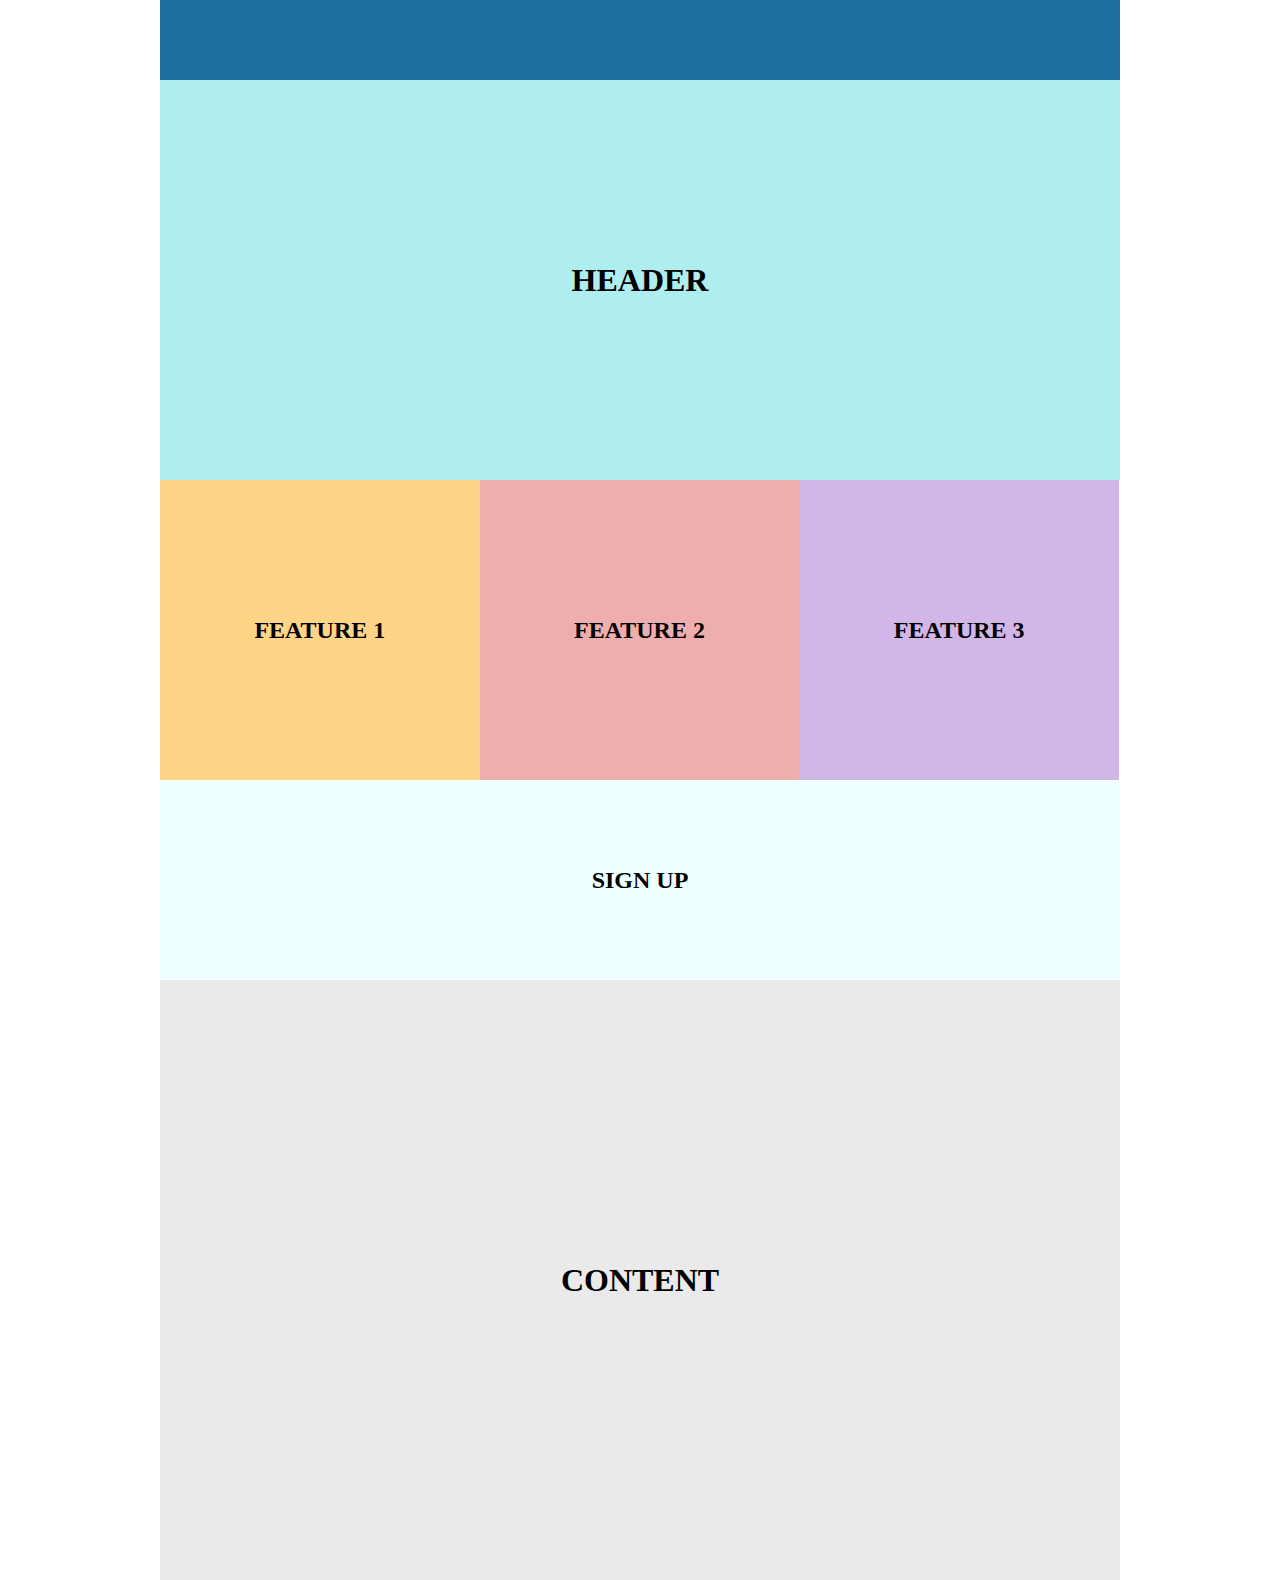
<file: index.html>
<!doctype html>
<html>
    <head>
        <meta charset='utf-8'/>
        <title>Yhteinen harjoitustyo</title>
        <link rel="stylesheet" href="style/main.css">
        <!--<script src="x.js"></script>-->
        <meta name="viewport" content="width=device-width,initial-scale=1, maximum-scale=1.0">
    </head>

    <body>
        <nav></nav>
        <header>
            <h1>HEADER</h1>
        </header>
        <main>
            <h1>CONTENT</h1>
        </main>
        <section>
            <h2>SIGN UP</h2>
        </section>
        <article class="bg-yellow">
            <h2>FEATURE 1</h2>
        </article>
        <article class="bg-red">
            <h2>FEATURE 2</h2>
        </article>
        <article class="bg-purple">
            <h2>FEATURE 3</h2>
        </article>
    </body>
</html>
</file>
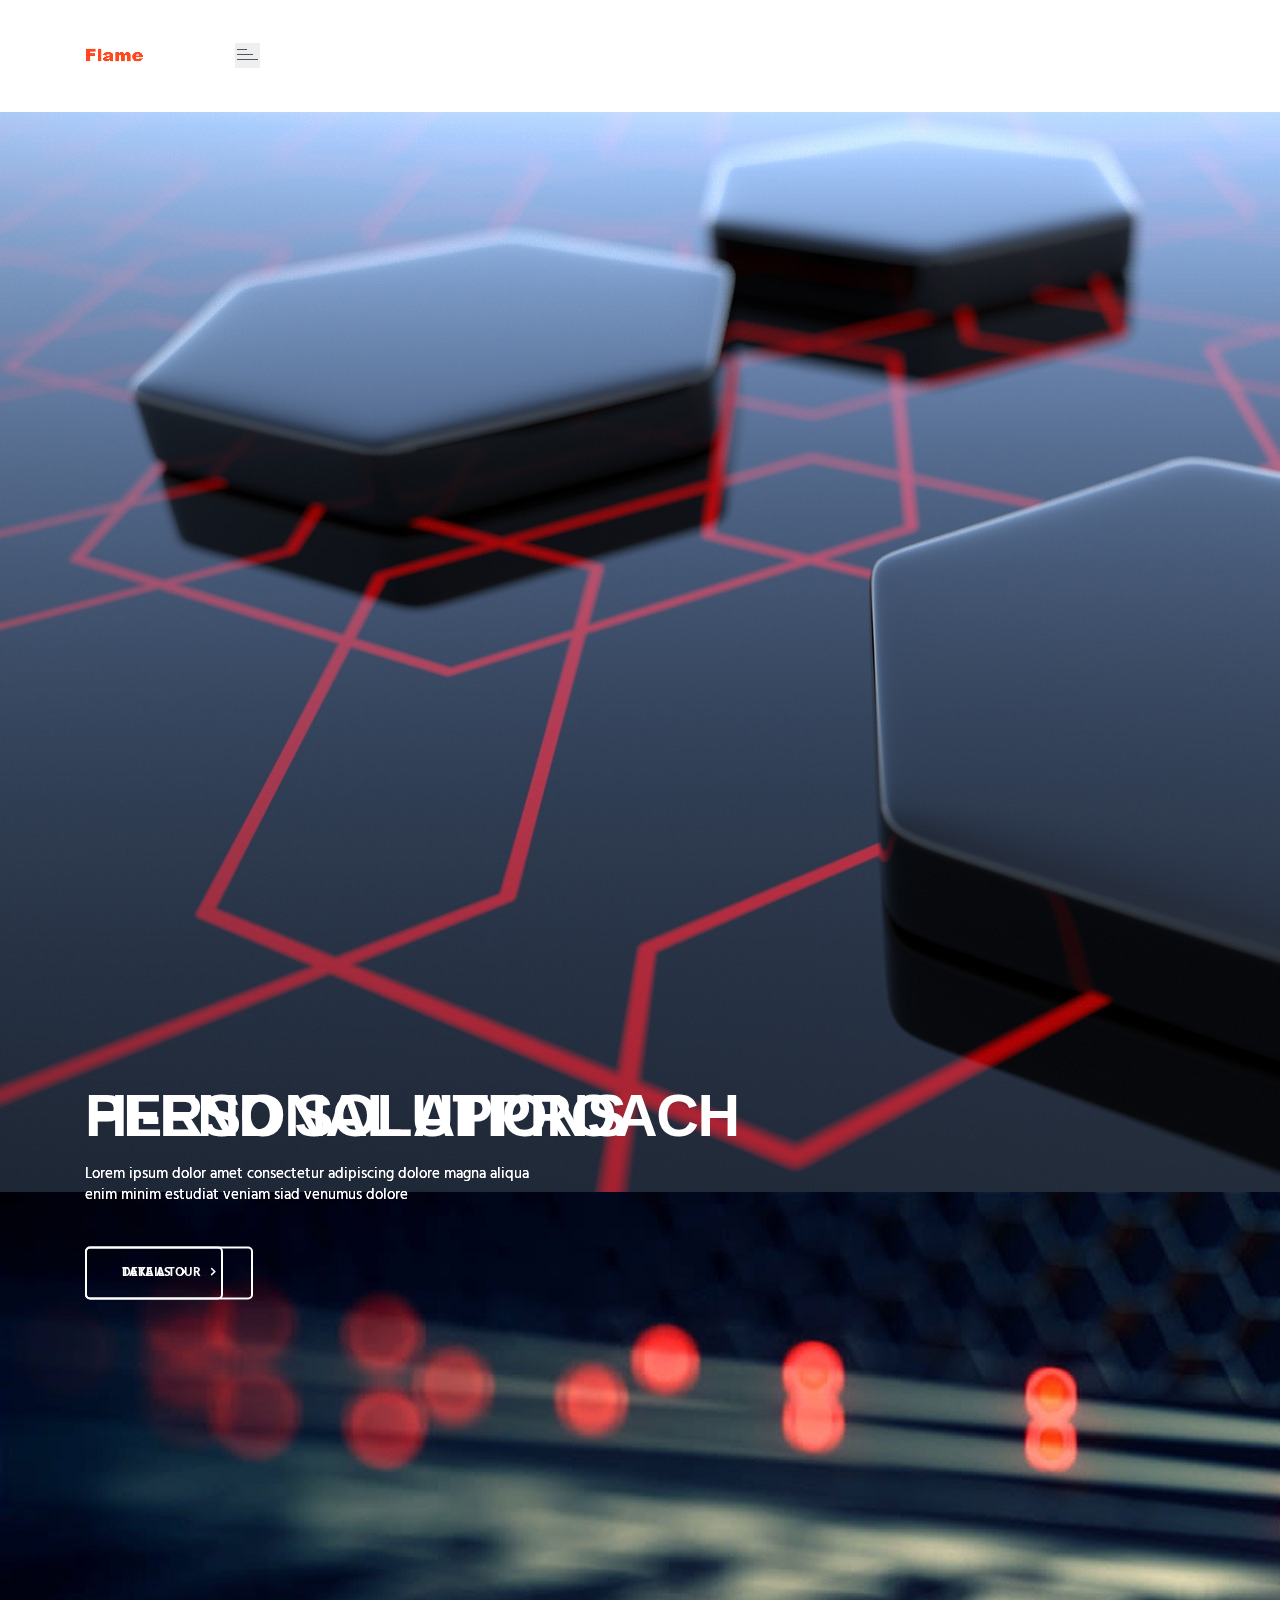
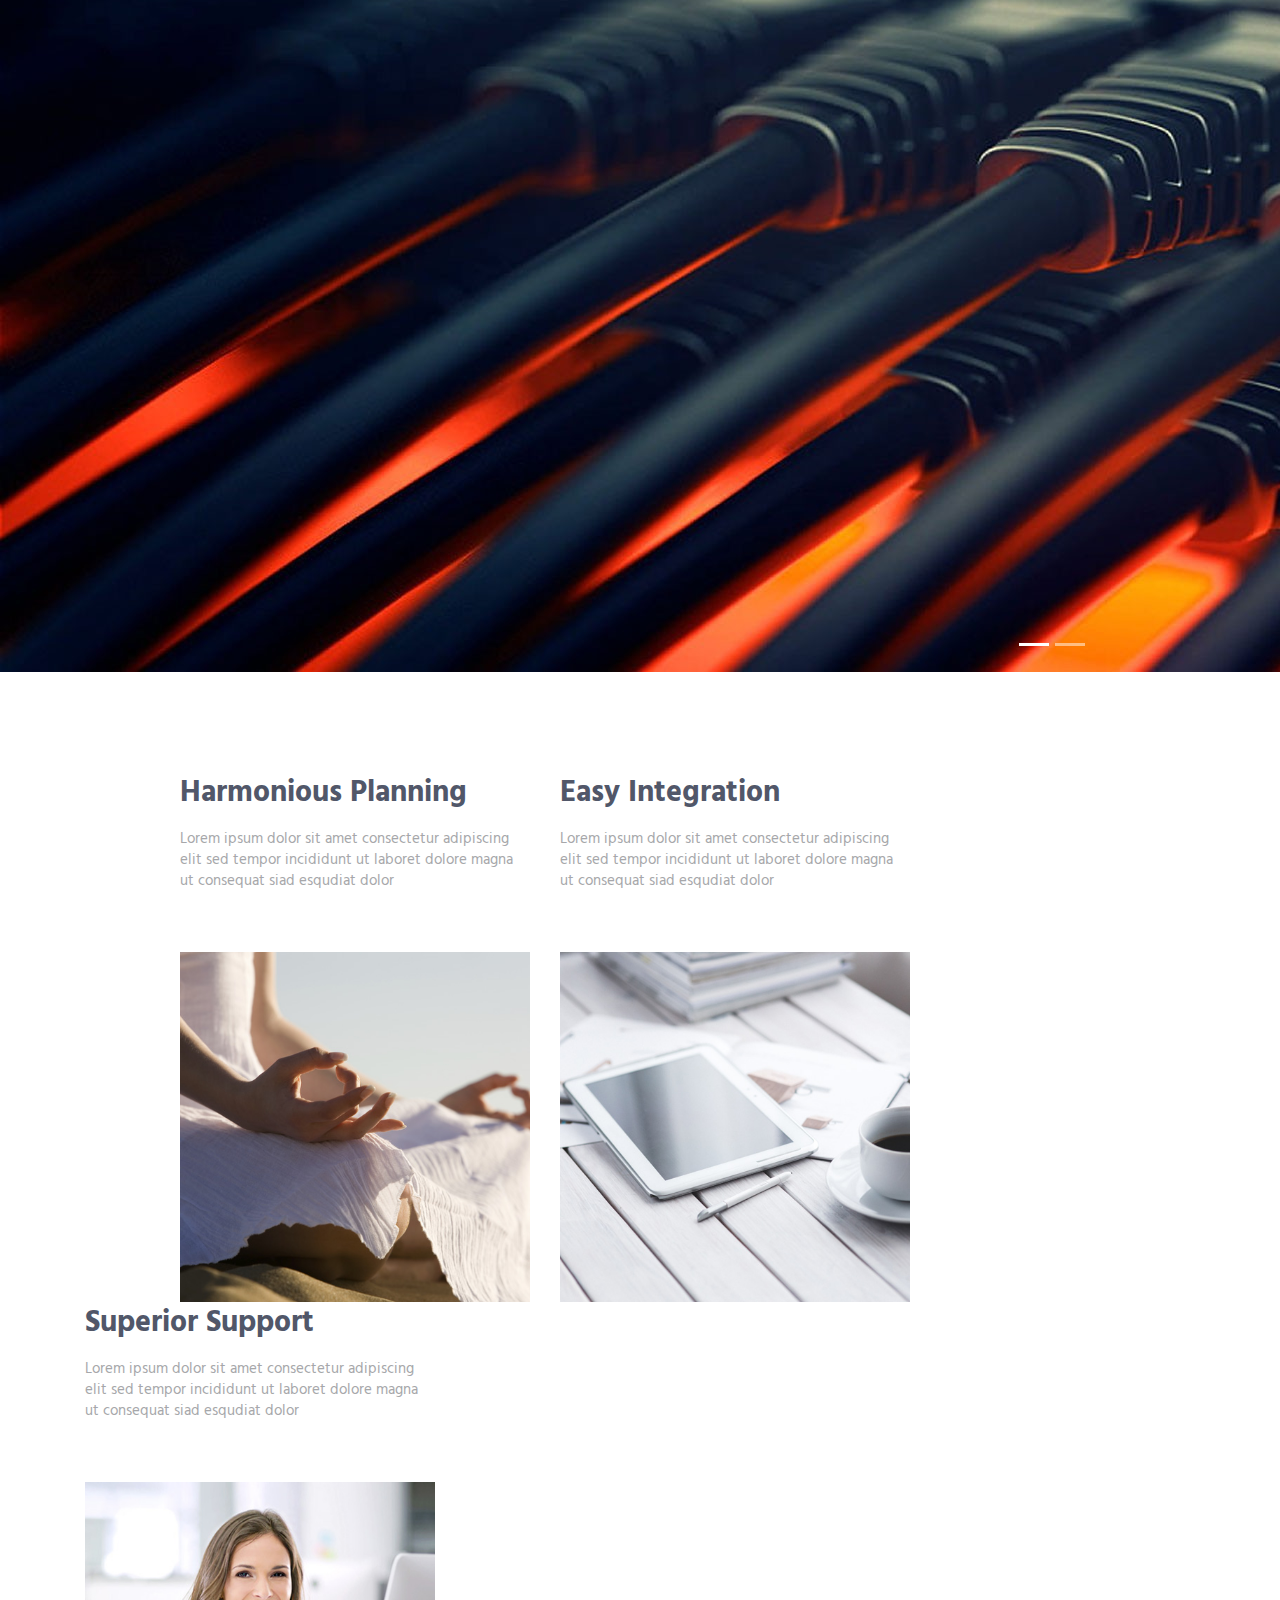
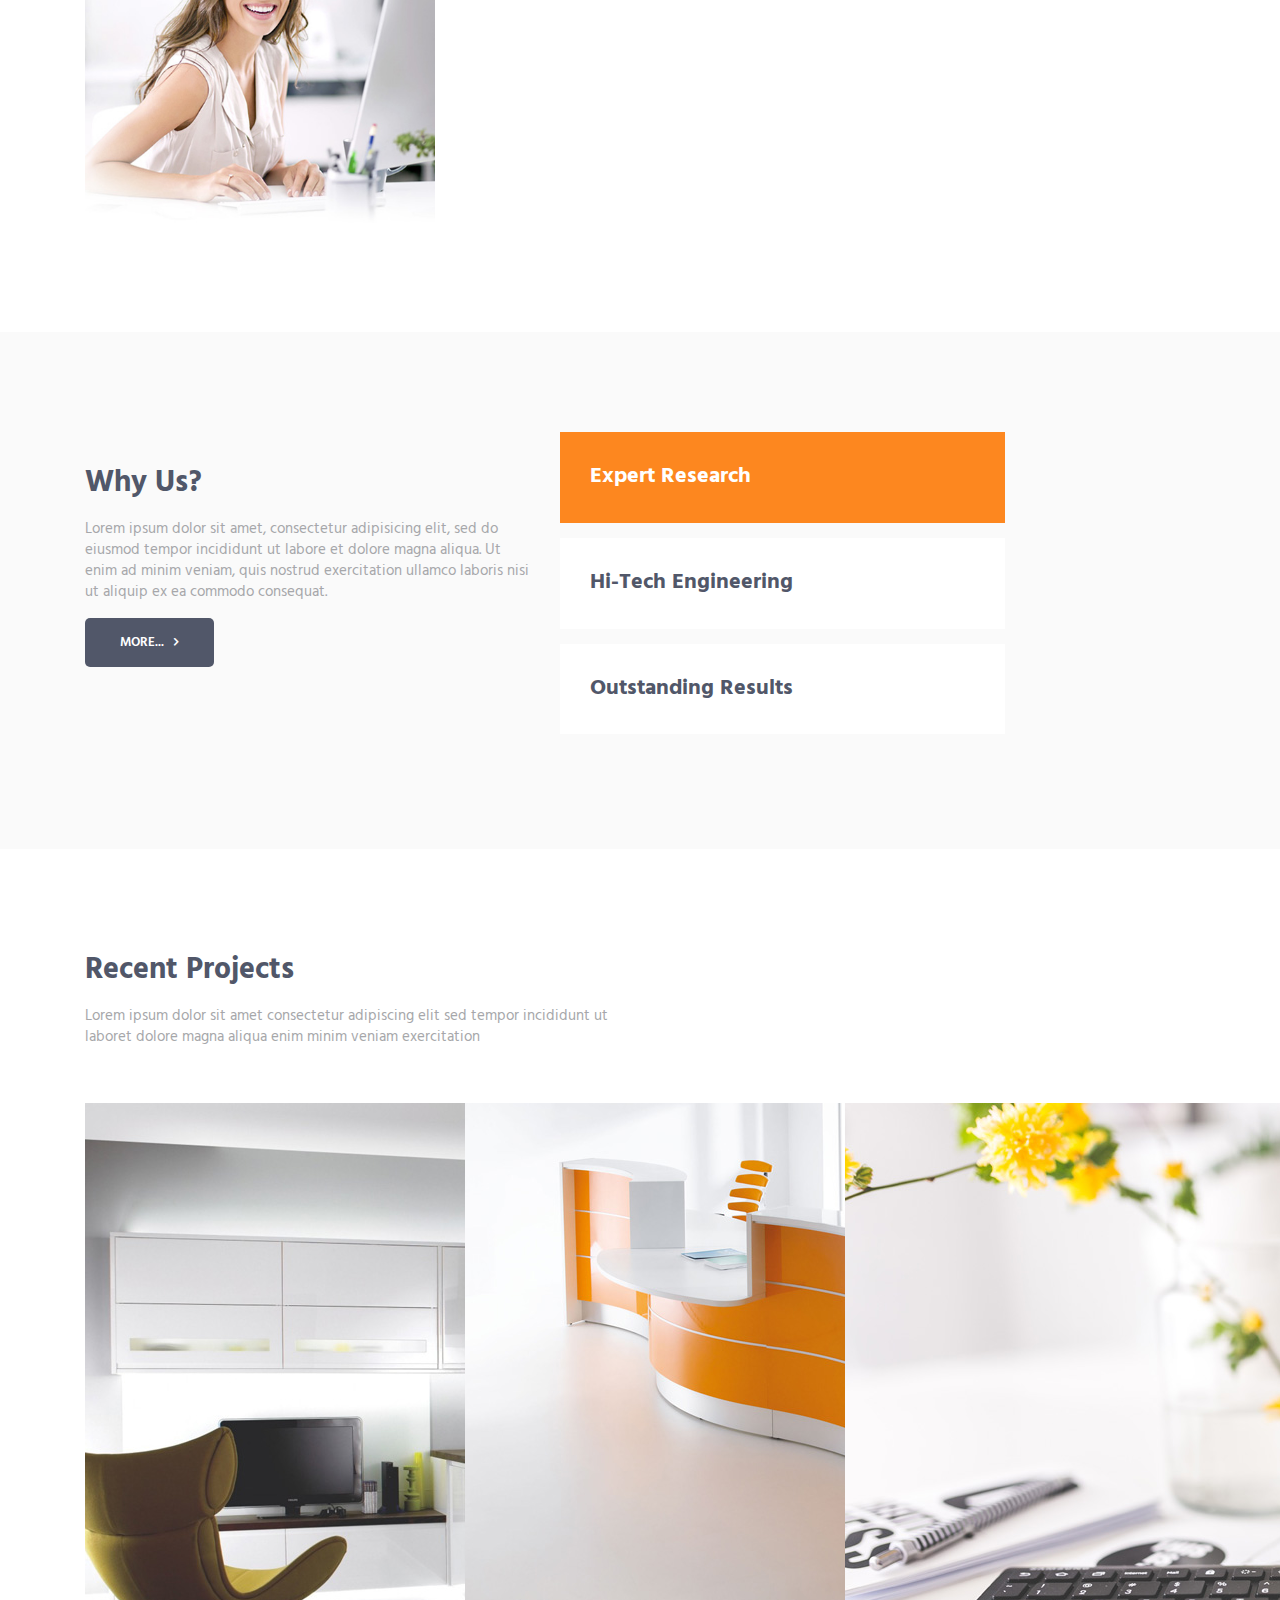
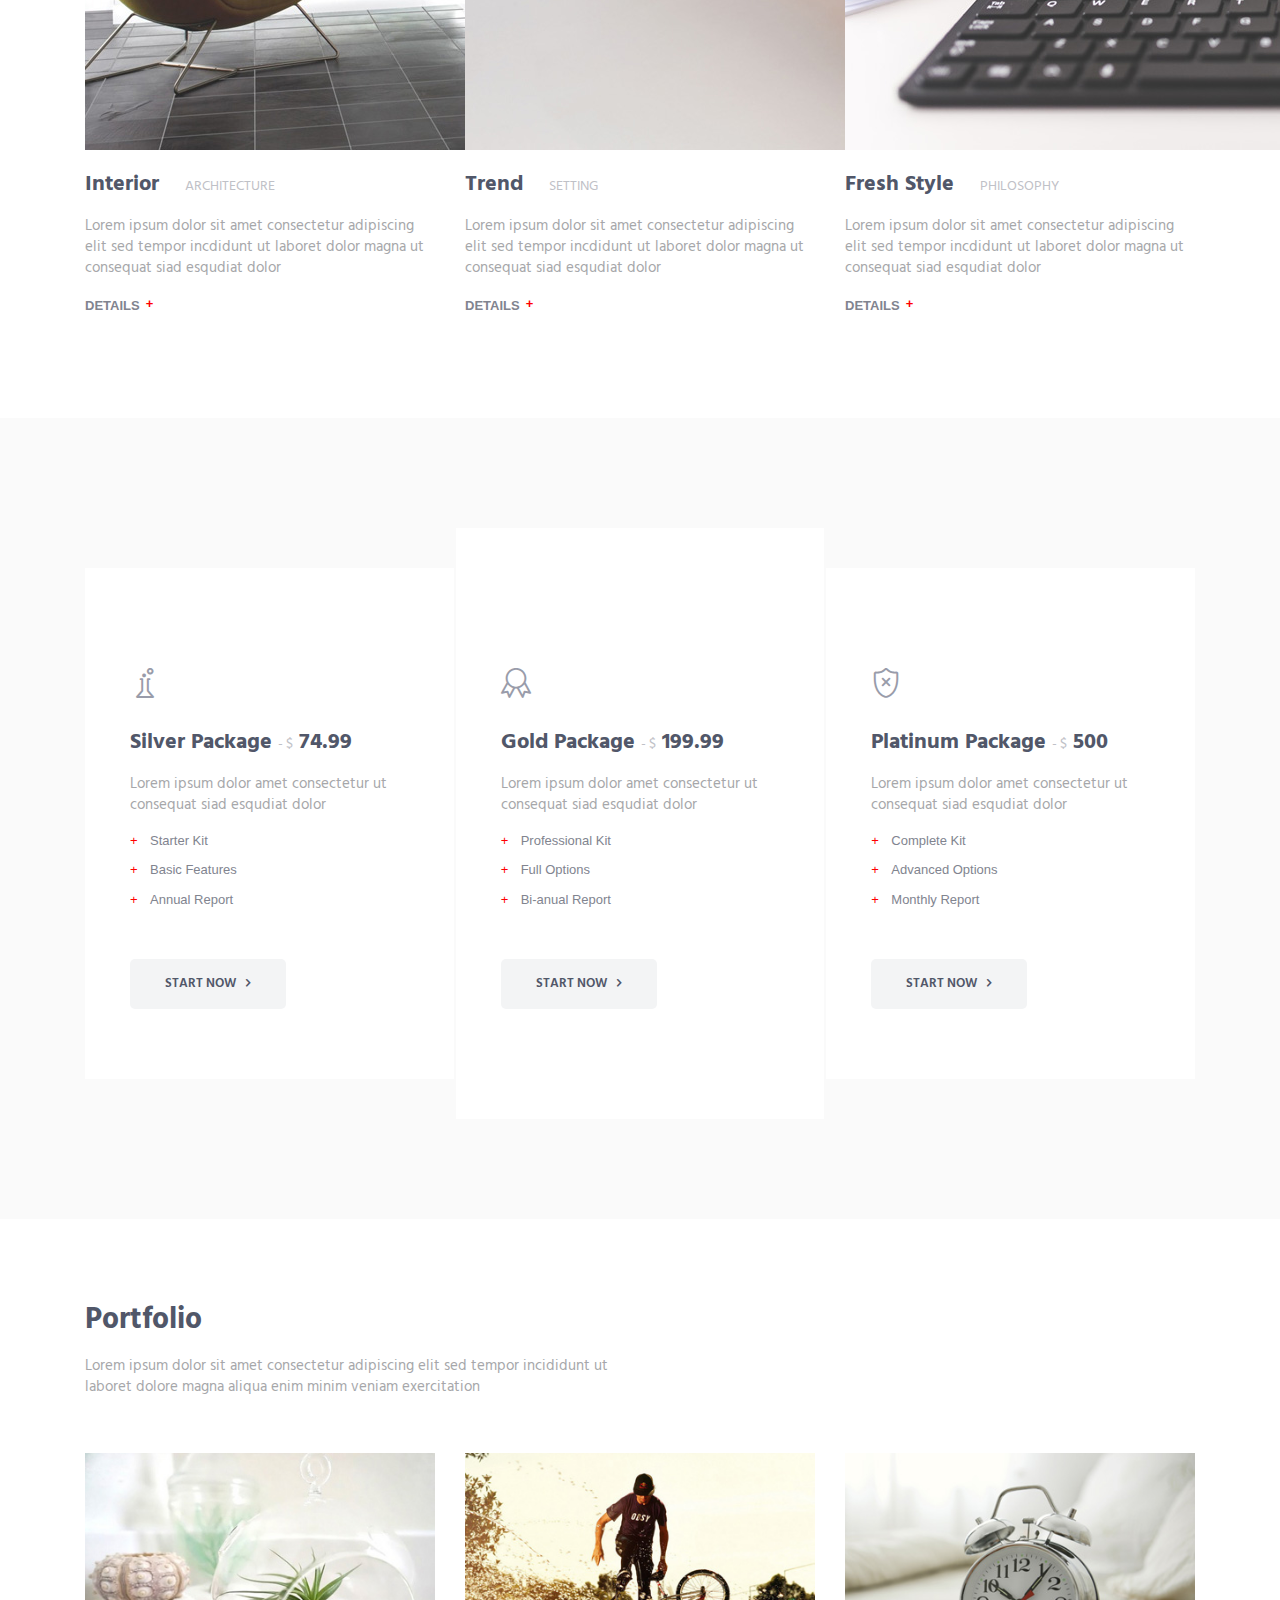
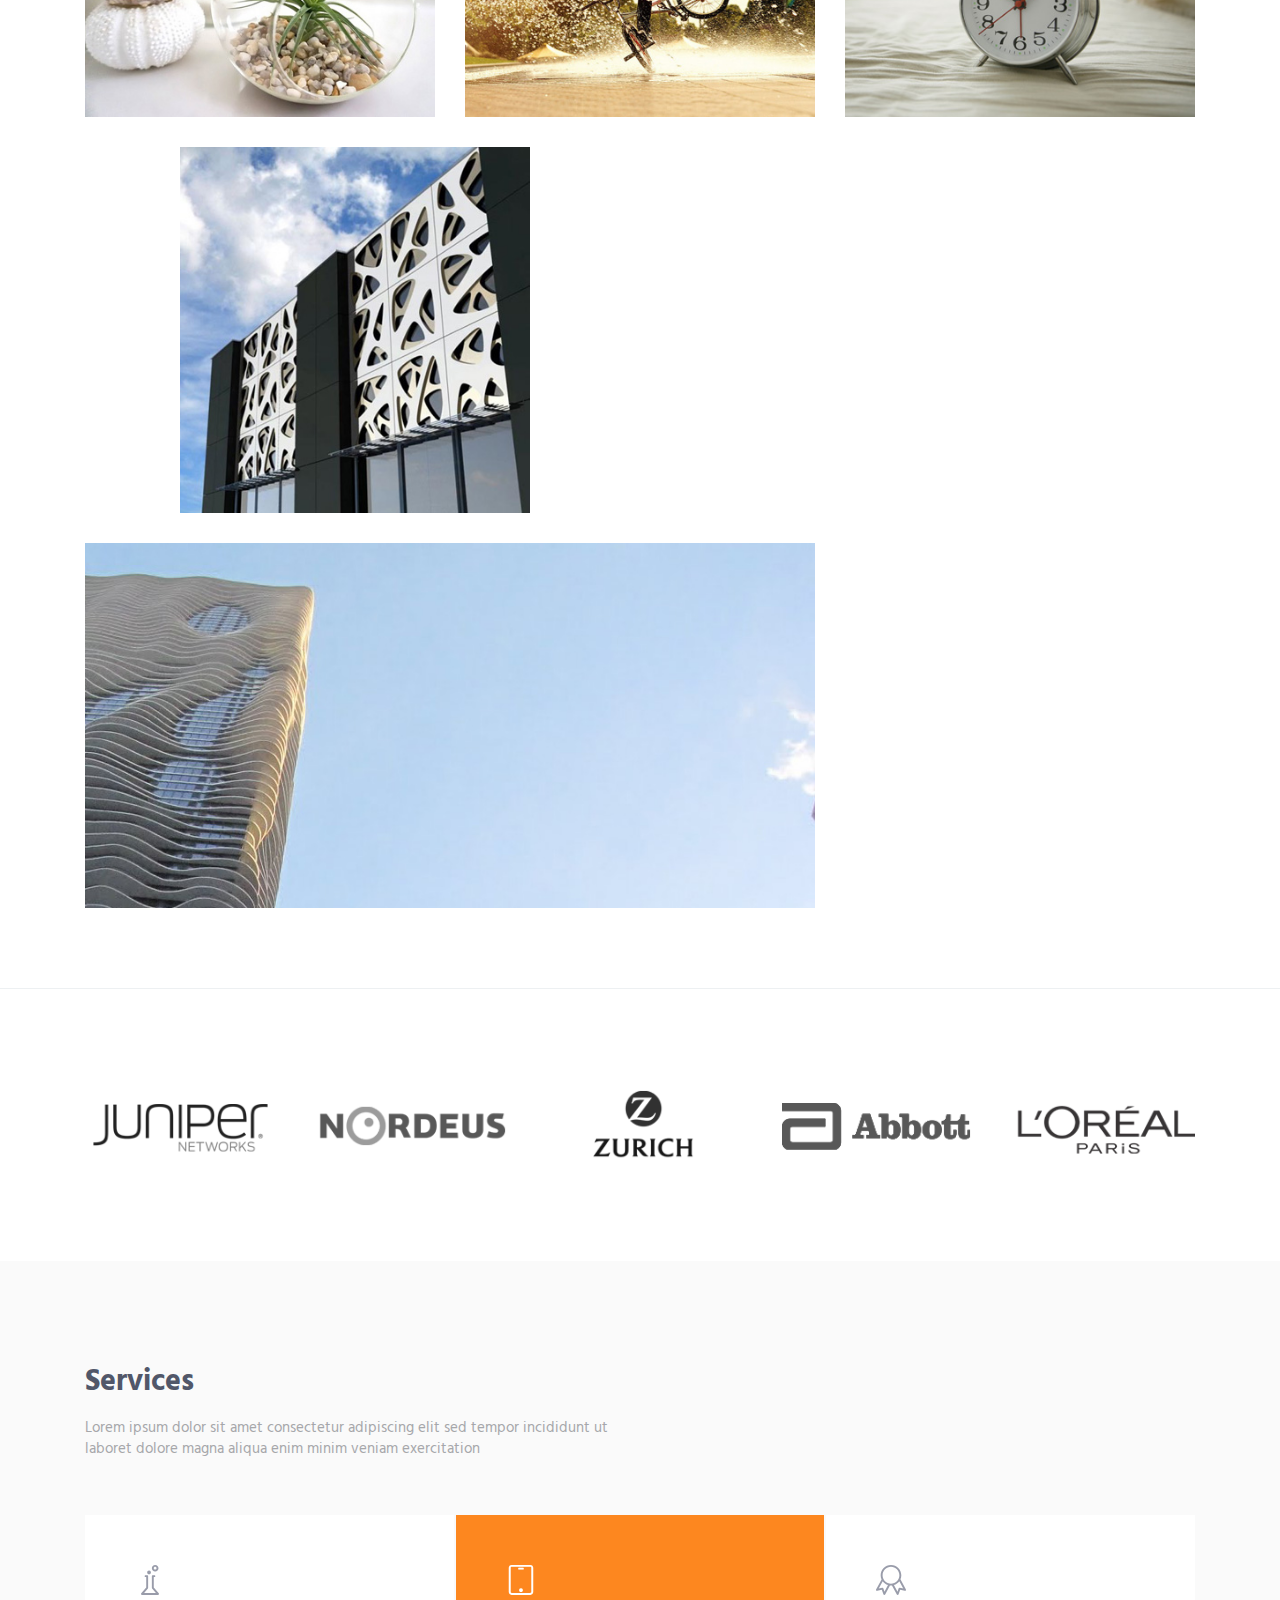
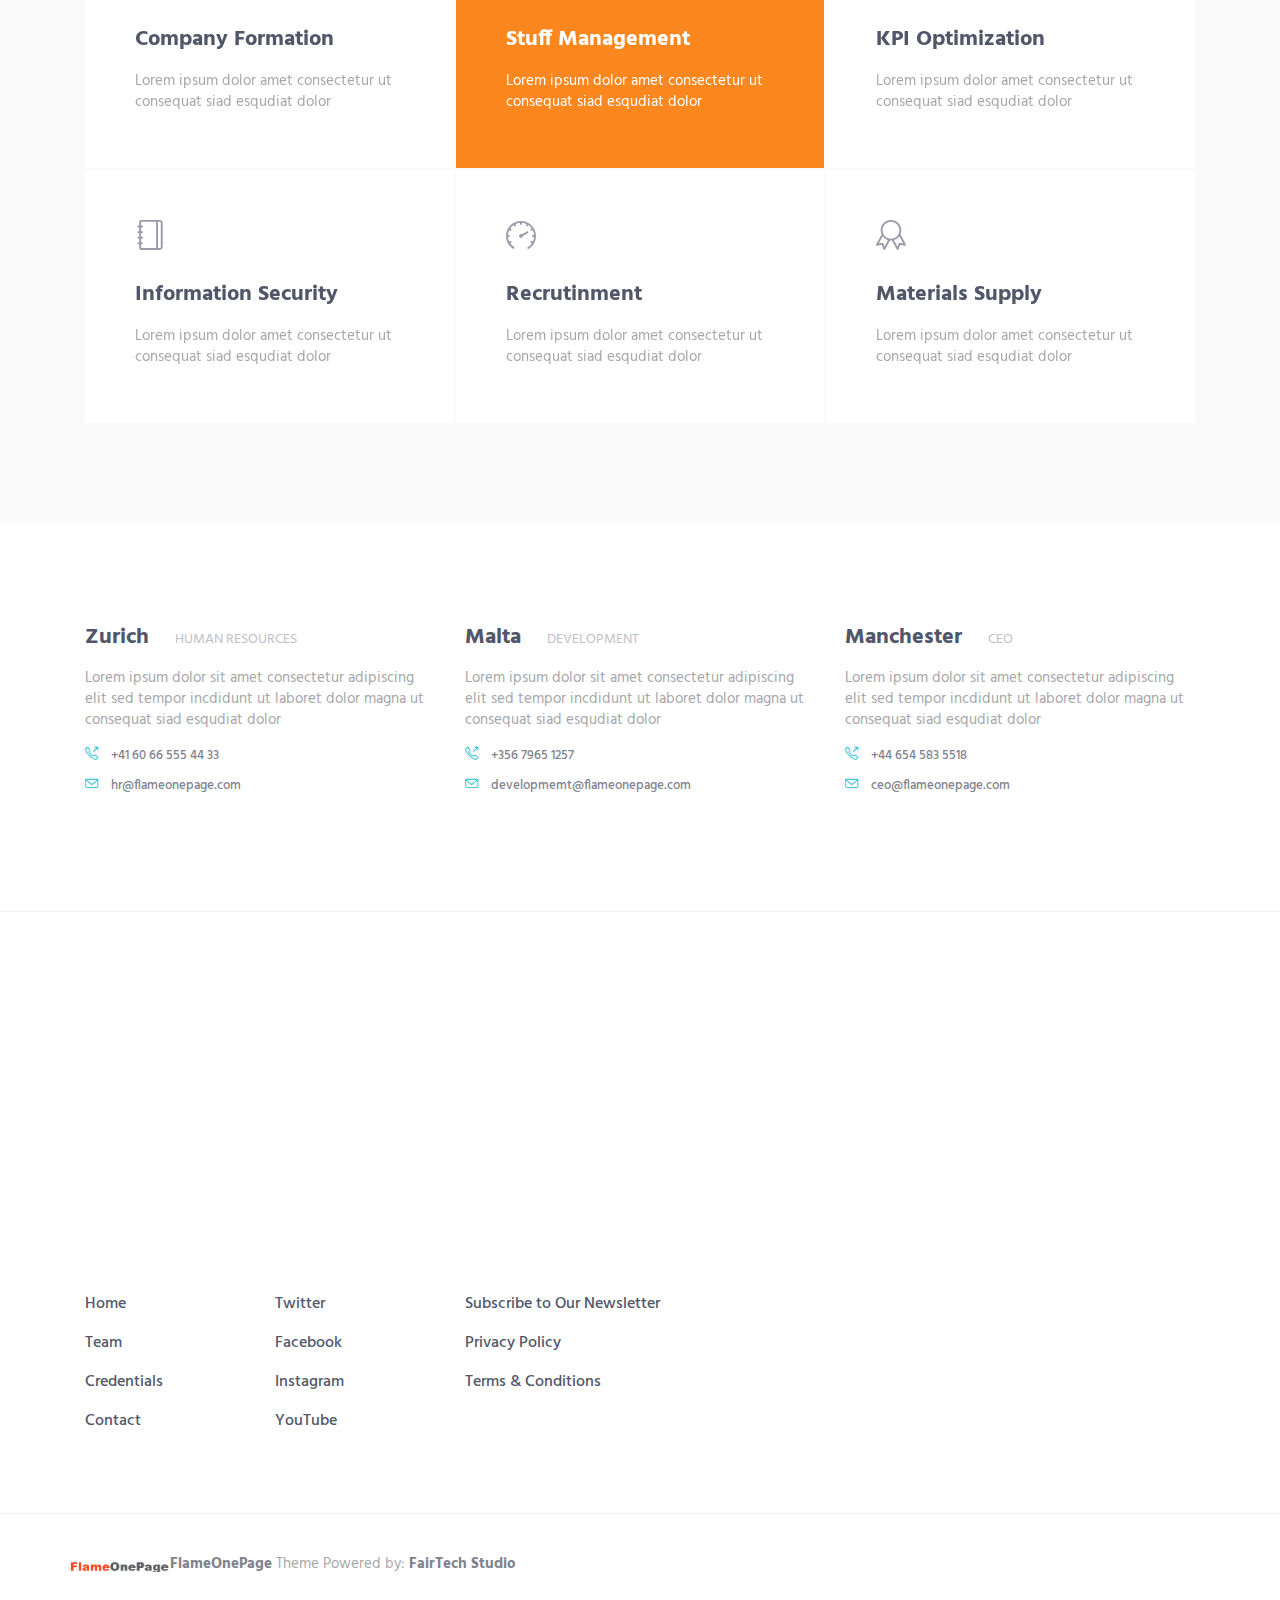
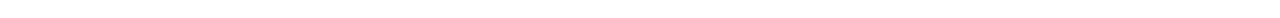
<file: harkka-w41/bs-teema/index.html>
<!DOCTYPE html>

<html lang="en" class="no-js">
   
    <head>
        <meta charset="utf-8"/>
        <title>FlameOnePage Free Template by FairTech</title>
        <meta http-equiv="X-UA-Compatible" content="IE=edge">
        <meta content="width=device-width, initial-scale=1" name="viewport"/>
        <meta content="FlameOnePage freebie theme for web startups by FairTech SEO." name="description"/>
        <meta content="FairTech" name="author"/>
        <link href="http://fonts.googleapis.com/css?family=Hind:300,400,500,600,700" rel="stylesheet" type="text/css">
		<link href="//netdna.bootstrapcdn.com/font-awesome/4.0.3/css/font-awesome.css" rel="stylesheet">
        <link href="vendor/simple-line-icons/simple-line-icons.min.css" rel="stylesheet" type="text/css"/>
        <link href="vendor/bootstrap/css/bootstrap.min.css" rel="stylesheet" type="text/css"/>
        <link href="css/animate.css" rel="stylesheet">
        <link href="vendor/swiper/css/swiper.min.css" rel="stylesheet" type="text/css"/>
        <link href="css/layout.min.css" rel="stylesheet" type="text/css"/>
        <link rel="shortcut icon" href="favicon.ico"/>
    </head>
   
  
    <body id="body" data-spy="scroll" data-target=".header">

          <header class="header navbar-fixed-top">
              <nav class="navbar" role="navigation">
                <div class="container">
                      <div class="menu-container js_nav-item">
                        <button type="button" class="navbar-toggle" data-toggle="collapse" data-target=".nav-collapse">
                            <span class="sr-only">Toggle navigation</span>
                            <span class="toggle-icon"></span>
                        </button>

                          <div class="logo">
                            <a class="logo-wrap" href="#body">
                                <img class="logo-img logo-img-main" src="img/logo.png" alt="FlameOnePage Logo">
                                <img class="logo-img logo-img-active" src="img/logo-dark.png" alt="FlameOnePage Dark Logo">
                            </a>
                        </div>
                    </div>

                    <div class="collapse navbar-collapse nav-collapse">
					
					<!--div class="language-switcher">
					  <ul class="nav-lang">
                        <li><a class="active" href="#">EN</a></li>
					    <li><a href="#">DE</a></li>
						<li><a href="#">FR</a></li>
					  </ul>
					</div---> 
					
                        <div class="menu-container">
                            <ul class="nav navbar-nav navbar-nav-right">
                                <li class="js_nav-item nav-item"><a class="nav-item-child nav-item-hover" href="#body">Home</a></li>
                                <li class="js_nav-item nav-item"><a class="nav-item-child nav-item-hover" href="#about">Team</a></li>
								<li class="js_nav-item nav-item"><a class="nav-item-child nav-item-hover" href="#services">Services</a></li>
                                <li class="js_nav-item nav-item"><a class="nav-item-child nav-item-hover" href="#products">Products</a></li>
								<li class="js_nav-item nav-item"><a class="nav-item-child nav-item-hover" href="#work">Credentials</a></li>
                                <li class="js_nav-item nav-item"><a class="nav-item-child nav-item-hover" href="#pricing">Pricing</a></li>
                                <li class="js_nav-item nav-item"><a class="nav-item-child nav-item-hover" href="#contact">Contact</a></li>
                            </ul>
                        </div>
                    </div>
                </div>
            </nav>
			</header>
       
        <div id="carousel-example-generic" class="carousel slide" data-ride="carousel">
            <div class="container">
                <ol class="carousel-indicators">
                    <li data-target="#carousel-example-generic" data-slide-to="0" class="active"></li>
                    <li data-target="#carousel-example-generic" data-slide-to="1"></li>
                </ol>
            </div>

            <div class="carousel-inner" role="listbox">
                <div class="item active">
                    <img class="img-responsive" src="img/1920x1080/01.jpg" alt="Slider Image">
                    <div class="container">
                        <div class="carousel-centered">
                            <div class="margin-b-40">
                                <h1 class="carousel-title">Hi-End Solutions</h1>
                                <p class="color-white">Lorem ipsum dolor amet consectetur adipiscing dolore magna aliqua <br/> enim minim estudiat veniam siad venumus dolore</p>
                            </div>
                            <a href="#" class="btn-theme btn-theme-sm btn-white-brd text-uppercase">Details</a>
                        </div>
                    </div>
                </div>
                <div class="item">
                    <img class="img-responsive" src="img/1920x1080/02.jpg" alt="Slider Image">
                    <div class="container">
                        <div class="carousel-centered">
                            <div class="margin-b-40">
                                <h2 class="carousel-title">Personal Approach</h2>
                                <p class="color-white">Lorem ipsum dolor amet consectetur adipiscing dolore magna aliqua <br/> enim minim estudiat veniam siad venumus dolore</p>
                            </div>
                            <a href="#" class="btn-theme btn-theme-sm btn-white-brd text-uppercase">Take a Tour</a>
                        </div>
                    </div>
                </div>
            </div>
        </div>
        <!--========== SLIDER ==========-->

        <!--========== PAGE LAYOUT ==========-->
        <!-- About -->
        <div id="about">
            <div class="content-lg container">
                <!-- Masonry Grid -->
                <div class="masonry-grid row">
                    <div class="masonry-grid-sizer col-xs-6 col-sm-6 col-md-1"></div>
                    <div class="masonry-grid-item col-xs-12 col-sm-6 col-md-4 sm-margin-b-30">
                        <div class="margin-b-60">
                            <h2>Harmonious Planning</h2>
                            <p>Lorem ipsum dolor sit amet consectetur adipiscing elit sed tempor incididunt ut laboret dolore magna ut consequat siad esqudiat dolor</p>
                        </div>
                        <img class="full-width img-responsive wow fadeInUp" src="img/500x500/01.jpg" alt="Portfolio Image" data-wow-duration=".3" data-wow-delay=".2s">
                    </div>
                    <div class="masonry-grid-item col-xs-12 col-sm-6 col-md-4">
                        <div class="margin-b-60">
                          <h2>Easy Integration</h2>
                          <p>Lorem ipsum dolor sit amet consectetur adipiscing elit sed tempor incididunt ut laboret dolore magna ut consequat siad esqudiat dolor</p>  
                        </div>
						 <img class="full-width img-responsive wow fadeInUp" src="img/500x500/02.jpg" alt="Portfolio Image" data-wow-duration=".3" data-wow-delay=".3s">
                    </div>
                    <div class="masonry-grid-item col-xs-12 col-sm-6 col-md-4">
                        <div class="margin-t-60 margin-b-60">
                            <h2>Superior Support</h2>
                            <p>Lorem ipsum dolor sit amet consectetur adipiscing elit sed tempor incididunt ut laboret dolore magna ut consequat siad esqudiat dolor</p>
                        </div>
                        <img class="full-width img-responsive wow fadeInUp" src="img/500x500/03.jpg" alt="Portfolio Image" data-wow-duration=".3" data-wow-delay=".4s">
                    </div>
				</div>
                <!-- End Masonry Grid -->
            </div>
            
            <div class="bg-color-sky-light">
                <div class="content-lg container">
                    <div class="row">
                        <div class="col-md-5 col-sm-5 md-margin-b-60">
                            <div class="margin-t-50 margin-b-30">
                                <h2>Why Us?</h2>
                                <p>Lorem ipsum dolor sit amet, consectetur adipisicing elit, sed do eiusmod tempor incididunt ut labore et dolore magna aliqua. Ut enim ad minim veniam, quis nostrud exercitation ullamco laboris nisi ut aliquip ex ea commodo consequat.</p>
                            </div>
                            <a href="#" class="btn-theme btn-theme-sm btn-white-bg text-uppercase">More...</a>
                        </div>
                        <div class="col-md-5 col-sm-7 col-md-offset-2">
                            <!-- Accordion -->
                            <div class="accordion">
                                <div class="panel-group" id="accordion" role="tablist" aria-multiselectable="true">
                                    <div class="panel panel-default">
                                        <div class="panel-heading" role="tab" id="headingOne">
                                            <h4 class="panel-title">
                                                <a class="panel-title-child" role="button" data-toggle="collapse" data-parent="#accordion" href="#collapseOne" aria-expanded="true" aria-controls="collapseOne">
                                                    Expert Research
                                                </a>
                                            </h4>
                                        </div>
                                        <div id="collapseOne" class="panel-collapse collapse in" role="tabpanel" aria-labelledby="headingOne">
                                            <div class="panel-body">
                                                Anim pariatur cliche reprehenderit, enim eiusmod high life accusamus terry richardson ad squid. 3 wolf moon officia aute, non cupidatat skateboard dolor brunch.
                                            </div>
                                        </div>
                                    </div>
                                    <div class="panel panel-default">
                                        <div class="panel-heading" role="tab" id="headingTwo">
                                            <h4 class="panel-title">
                                                <a class="collapsed panel-title-child" role="button" data-toggle="collapse" data-parent="#accordion" href="#collapseTwo" aria-expanded="false" aria-controls="collapseTwo">
                                                    Hi-Tech Engineering
                                                </a>
                                            </h4>
                                        </div>
                                        <div id="collapseTwo" class="panel-collapse collapse" role="tabpanel" aria-labelledby="headingTwo">
                                            <div class="panel-body">
                                                Anim pariatur cliche reprehenderit, enim eiusmod high life accusamus terry richardson ad squid. 3 wolf moon officia aute, non cupidatat skateboard dolor brunch.
                                            </div>
                                        </div>
                                    </div>
                                    <div class="panel panel-default">
                                        <div class="panel-heading" role="tab" id="headingThree">
                                            <h4 class="panel-title">
                                                <a class="collapsed panel-title-child" role="button" data-toggle="collapse" data-parent="#accordion" href="#collapseThree" aria-expanded="false" aria-controls="collapseThree">
                                                    Outstanding Results
                                                </a>
                                            </h4>
                                        </div>
                                        <div id="collapseThree" class="panel-collapse collapse" role="tabpanel" aria-labelledby="headingThree">
                                            <div class="panel-body">
                                                Anim pariatur cliche reprehenderit, enim eiusmod high life accusamus terry richardson ad squid. 3 wolf moon officia aute, non cupidatat skateboard dolor brunch.
                                            </div>
                                        </div>
                                    </div>
                                </div>
                            </div>
                            <!-- End Accodrion -->
                        </div>
                    </div>
                    <!--// end row -->
                </div>
            </div>
        </div>
        <!-- End About -->

        <!-- Latest Products -->
        <div id="products">
            <div class="content-lg container">
                <div class="row margin-b-40">
                    <div class="col-sm-6">
                        <h2>Recent Projects</h2>
                        <p>Lorem ipsum dolor sit amet consectetur adipiscing elit sed tempor incididunt ut laboret dolore magna aliqua enim minim veniam exercitation</p>
                    </div>
                </div>
                <!--// end row -->

                <div class="row">
                    <!-- Latest Products -->
                    <div class="col-sm-4 sm-margin-b-50">
                        <div class="margin-b-20">
                            <img class="img-responsive" src="img/970x647/01.jpg" alt="Latest Products Image">
                        </div>
                        <h4><a href="#">Interior</a> <span class="text-uppercase margin-l-20">Architecture</span></h4>
                        <p>Lorem ipsum dolor sit amet consectetur adipiscing elit sed tempor incdidunt ut laboret dolor magna ut consequat siad esqudiat dolor</p>
                        <a class="link" href="#">Details</a>
                    </div>
                    <!-- End Latest Products -->

                    <!-- Latest Products -->
                    <div class="col-sm-4 sm-margin-b-50">
                        <div class="margin-b-20">
                            <img class="img-responsive" src="img/970x647/02.jpg" alt="Latest Products Image">
                        </div>
                        <h4><a href="#">Trend</a> <span class="text-uppercase margin-l-20">Setting</span></h4>
                        <p>Lorem ipsum dolor sit amet consectetur adipiscing elit sed tempor incdidunt ut laboret dolor magna ut consequat siad esqudiat dolor</p>
                        <a class="link" href="#">Details</a>
                    </div>
                    <!-- End Latest Products -->

                    <!-- Latest Products -->
                    <div class="col-sm-4 sm-margin-b-50">
                        <div class="margin-b-20">
                            <img class="img-responsive" src="img/970x647/03.jpg" alt="Latest Products Image">
                        </div>
                        <h4><a href="#">Fresh Style</a> <span class="text-uppercase margin-l-20">Philosophy</span></h4>
                        <p>Lorem ipsum dolor sit amet consectetur adipiscing elit sed tempor incdidunt ut laboret dolor magna ut consequat siad esqudiat dolor</p>
                        <a class="link" href="#">Details</a>
                    </div>
                    <!-- End Latest Products -->
                </div>
                <!--// end row -->
            </div>
        </div>
        <!-- End Latest Products -->

        <!-- Pricing -->
        <div id="pricing">
            <div class="bg-color-sky-light">
                <div class="content-lg container">
                    <div class="row row-space-1">
                        <div class="col-sm-4 sm-margin-b-2">
                            <!-- Pricing -->
                            <div class="pricing">
                                <div class="margin-b-30">
                                    <i class="pricing-icon icon-chemistry"></i>
                                    <h3>Silver Package <span> - $</span> 74.99</h3>
                                    <p>Lorem ipsum dolor amet consectetur ut consequat siad esqudiat dolor</p>
                                </div>
                                <ul class="list-unstyled pricing-list margin-b-50">
                                    <li class="pricing-list-item">Starter Kit</li>
                                    <li class="pricing-list-item">Basic Features</li>
                                    <li class="pricing-list-item">Annual Report</li>
                                </ul>
                                <a href="pricing.html" class="btn-theme btn-theme-sm btn-default-bg text-uppercase">Start Now</a>
                            </div>
                            <!-- End Pricing -->
                        </div>
                        <div class="col-sm-4 sm-margin-b-2">
                            <!-- Pricing -->
                            <div class="pricing pricing-active">
                                <div class="margin-b-30">
                                    <i class="pricing-icon icon-badge"></i>
                                    <h3>Gold Package <span> - $</span> 199.99</h3>
                                    <p>Lorem ipsum dolor amet consectetur ut consequat siad esqudiat dolor</p>
                                </div>
                                <ul class="list-unstyled pricing-list margin-b-50">
                                    <li class="pricing-list-item">Professional Kit</li>
                                    <li class="pricing-list-item">Full Options</li>
                                    <li class="pricing-list-item">Bi-anual Report</li>
                                </ul>
                                <a href="pricing.html" class="btn-theme btn-theme-sm btn-default-bg text-uppercase">Start Now</a>
                            </div>
                            <!-- End Pricing -->
                        </div>
                        <div class="col-sm-4">
                            <!-- Pricing -->
                            <div class="pricing">
                                <div class="margin-b-30">
                                    <i class="pricing-icon icon-shield"></i>
                                    <h3>Platinum Package <span> - $</span> 500</h3>
                                    <p>Lorem ipsum dolor amet consectetur ut consequat siad esqudiat dolor</p>
                                </div>
                                <ul class="list-unstyled pricing-list margin-b-50">
                                    <li class="pricing-list-item">Complete Kit</li>
                                    <li class="pricing-list-item">Advanced Options</li>
                                    <li class="pricing-list-item">Monthly Report</li>
                                </ul>
                                <a href="pricing.html" class="btn-theme btn-theme-sm btn-default-bg text-uppercase">Start Now</a>
                            </div>
                            <!-- End Pricing -->
                        </div>
                    </div>
                    <!--// end row -->
                </div>
            </div>
        </div>
        <!-- End Pricing -->

        <!-- Work -->
        <div id="work">
            <div class="section-seperator">
                <div class="content-md container">
                    <div class="row margin-b-40">
                        <div class="col-sm-6">
                            <h2>Portfolio</h2>
                            <p>Lorem ipsum dolor sit amet consectetur adipiscing elit sed tempor incididunt ut laboret dolore magna aliqua enim minim veniam exercitation</p>
                        </div>
                    </div>
                    <!--// end row -->

                    <!-- Masonry Grid -->
                    <div class="masonry-grid row">


                        <div class="masonry-grid-item col-xs-12 col-sm-6 col-md-4 md-margin-b-30">
                            <!-- Work -->
                            <div class="work work-popup-trigger">
                                <div class="work-overlay">
                                    <img class="full-width img-responsive" src="img/397x300/01.jpg" alt="Portfolio Image">
                                </div>
                                <div class="work-popup-overlay">
                                    <div class="work-popup-content">
                                        <a href="javascript:void(0);" class="work-popup-close">Hide</a>
                                        <div class="margin-b-30">
                                            <h3 class="margin-b-5">Art Of Coding</h3>
                                            <span>Clean &amp; Minimalistic Design</span>
                                        </div>
                                        <div class="row">
                                            <div class="col-sm-8 work-popup-content-divider sm-margin-b-20">
                                                <div class="margin-t-10 sm-margin-t-0">
                                                    <p>Duis aute irure dolor in reprehenderit in voluptate velit esse cillum dolore eu fugiat nulla pariatur. Excepteur sint occaecat cupidatat non proident, sunt in culpa qui officia deserunt mollit anim id est laborum.</p>
                                                    <p>Lorem ipsum dolor sit amet, consectetur adipisicing elit, sed do eiusmod tempor incididunt ut labore et dolore magna aliqua. Ut enim ad minim veniam, quis nostrud.</p>
                                                    <ul class="list-inline work-popup-tag">
                                                        <li class="work-popup-tag-item"><a class="work-popup-tag-link" href="#">Strategy,</a></li>
                                                        <li class="work-popup-tag-item"><a class="work-popup-tag-link" href="#">Implementation,</a></li>
                                                        <li class="work-popup-tag-item"><a class="work-popup-tag-link" href="#">Credentials</a></li>
                                                    </ul>
                                                </div>
                                            </div>
                                            <div class="col-sm-4">
                                                <div class="margin-t-10 sm-margin-t-0">
                                                    <p class="margin-b-5"><strong>Project Manager:</strong> Boris Becker</p>
                                                    <p class="margin-b-5"><strong>Executive:</strong> Heike Macatsch</p>
                                                    <p class="margin-b-5"><strong>Architect:</strong> Oliver Pocher</p>
                                                    <p class="margin-b-5"><strong>Client:</strong> FairTech</p>
                                                </div>
                                            </div>
                                        </div>
                                    </div>
                                </div>
                            </div>
                            <!-- End Work -->
                        </div>
                        <div class="masonry-grid-item col-xs-12 col-sm-6 col-md-4 md-margin-b-30">
                            <!-- Work -->
                            <div class="work work-popup-trigger">
                                <div class="work-overlay">
                                    <img class="full-width img-responsive" src="img/397x300/02.jpg" alt="Portfolio Image">
                                </div>
                                <div class="work-popup-overlay">
                                    <div class="work-popup-content">
                                        <a href="javascript:void(0);" class="work-popup-close">Hide</a>
                                        <div class="margin-b-30">
                                            <h3 class="margin-b-5">Art Of Coding</h3>
                                            <span>Clean &amp; Minimalistic Design</span>
                                        </div>
                                        <div class="row">
                                            <div class="col-sm-8 work-popup-content-divider sm-margin-b-20">
                                                <div class="margin-t-10 sm-margin-t-0">
                                                    <p>Duis aute irure dolor in reprehenderit in voluptate velit esse cillum dolore eu fugiat nulla pariatur. Excepteur sint occaecat cupidatat non proident, sunt in culpa qui officia deserunt mollit anim id est laborum.</p>
                                                    <p>Lorem ipsum dolor sit amet, consectetur adipisicing elit, sed do eiusmod tempor incididunt ut labore et dolore magna aliqua. Ut enim ad minim veniam, quis nostrud.</p>
                                                    <ul class="list-inline work-popup-tag">
                                                        <li class="work-popup-tag-item"><a class="work-popup-tag-link" href="#">Strategy,</a></li>
                                                        <li class="work-popup-tag-item"><a class="work-popup-tag-link" href="#">Implementation,</a></li>
                                                        <li class="work-popup-tag-item"><a class="work-popup-tag-link" href="#">Credentials</a></li>
                                                    </ul>
                                                </div>
                                            </div>
                                            <div class="col-sm-4">
                                                <div class="margin-t-10 sm-margin-t-0">
                                                    <p class="margin-b-5"><strong>Project Manager:</strong> Boris Becker</p>
                                                    <p class="margin-b-5"><strong>Executive:</strong> Heike Macatsch</p>
                                                    <p class="margin-b-5"><strong>Architect:</strong> Oliver Pocher</p>
                                                    <p class="margin-b-5"><strong>Client:</strong> Keenthemes</p>
                                                </div>
                                            </div>
                                        </div>
                                    </div>
                                </div>
                            </div>
                            <!-- End Work -->
                        </div>
                        <div class="masonry-grid-item col-xs-12 col-sm-6 col-md-4">
                            <!-- Work -->
                            <div class="work work-popup-trigger">
                                <div class="work-overlay">
                                    <img class="full-width img-responsive" src="img/397x300/03.jpg" alt="Portfolio Image">
                                </div>
                                <div class="work-popup-overlay">
                                    <div class="work-popup-content">
                                        <a href="javascript:void(0);" class="work-popup-close">Hide</a>
                                        <div class="margin-b-30">
                                            <h3 class="margin-b-5">Art Of Coding</h3>
                                            <span>Clean &amp; Minimalistic Design</span>
                                        </div>
                                        <div class="row">
                                            <div class="col-sm-8 work-popup-content-divider sm-margin-b-20">
                                                <div class="margin-t-10 sm-margin-t-0">
                                                    <p>Duis aute irure dolor in reprehenderit in voluptate velit esse cillum dolore eu fugiat nulla pariatur. Excepteur sint occaecat cupidatat non proident, sunt in culpa qui officia deserunt mollit anim id est laborum.</p>
                                                    <p>Lorem ipsum dolor sit amet, consectetur adipisicing elit, sed do eiusmod tempor incididunt ut labore et dolore magna aliqua. Ut enim ad minim veniam, quis nostrud.</p>
                                                    <ul class="list-inline work-popup-tag">
                                                        <li class="work-popup-tag-item"><a class="work-popup-tag-link" href="#">Strategy,</a></li>
                                                        <li class="work-popup-tag-item"><a class="work-popup-tag-link" href="#">Implementation,</a></li>
                                                        <li class="work-popup-tag-item"><a class="work-popup-tag-link" href="#">Credentials</a></li>
                                                    </ul>
                                                </div>
                                            </div>
                                            <div class="col-sm-4">
                                                <div class="margin-t-10 sm-margin-t-0">
                                                    <p class="margin-b-5"><strong>Project Manager:</strong> Boris Becker</p>
                                                    <p class="margin-b-5"><strong>Executive:</strong> Heike Macatsch</p>
                                                    <p class="margin-b-5"><strong>Architect:</strong> Oliver Pocher</p>
                                                    <p class="margin-b-5"><strong>Client:</strong> Keenthemes</p>
                                                </div>
                                            </div>
                                        </div>
                                    </div>
                                </div>
                            </div>
                            <!-- End Work -->
                        </div>
						<div class="masonry-grid-sizer col-xs-6 col-sm-6 col-md-1"></div>
						<div class="masonry-grid-item col-xs-12 col-sm-6 col-md-4 margin-b-30">
                            <!-- Work -->
                            <div class="work work-popup-trigger">
                                <div class="work-overlay">
                                    <img class="full-width img-responsive" src="img/397x415/01.jpg" alt="Portfolio Image">
                                </div>
                                <div class="work-popup-overlay">
                                    <div class="work-popup-content">
                                        <a href="javascript:void(0);" class="work-popup-close">Hide</a>
                                        <div class="margin-b-30">
                                            <h3 class="margin-b-5">Art Of Coding</h3>
                                            <span>Clean &amp; Minimalistic Design</span>
                                        </div>
                                        <div class="row">
                                            <div class="col-sm-8 work-popup-content-divider sm-margin-b-20">
                                                <div class="margin-t-10 sm-margin-t-0">
                                                    <p>Duis aute irure dolor in reprehenderit in voluptate velit esse cillum dolore eu fugiat nulla pariatur. Excepteur sint occaecat cupidatat non proident, sunt in culpa qui officia deserunt mollit anim id est laborum.</p>
                                                    <p>Lorem ipsum dolor sit amet, consectetur adipisicing elit, sed do eiusmod tempor incididunt ut labore et dolore magna aliqua. Ut enim ad minim veniam, quis nostrud.</p>
                                                    <ul class="list-inline work-popup-tag">
                                                        <li class="work-popup-tag-item"><a class="work-popup-tag-link" href="#">Strategy,</a></li>
                                                        <li class="work-popup-tag-item"><a class="work-popup-tag-link" href="#">Implementation,</a></li>
                                                        <li class="work-popup-tag-item"><a class="work-popup-tag-link" href="#">Credentials</a></li>
                                                    </ul>
                                                </div>
                                            </div>
                                            <div class="col-sm-4">
                                                <div class="margin-t-10 sm-margin-t-0">
                                                    <p class="margin-b-5"><strong>Project Manager:</strong> Boris Becker</p>
                                                    <p class="margin-b-5"><strong>Executive:</strong> Heike Macatsch</p>
                                                    <p class="margin-b-5"><strong>Architect:</strong> Oliver Pocher</p>
                                                    <p class="margin-b-5"><strong>Client:</strong> FairTech</p>
                                                </div>
                                            </div>
                                        </div>
                                    </div>
                                </div>
                            </div>
                            <!-- End Work -->
                        </div>
                        <div class="masonry-grid-item col-xs-12 col-sm-6 col-md-8 margin-b-30">
                            <!-- Work -->
                            <div class="work work-popup-trigger">
                                <div class="work-overlay">
                                    <img class="full-width img-responsive" src="img/800x400/01.jpg" alt="Portfolio Image">
                                </div>
                                <div class="work-popup-overlay">
                                    <div class="work-popup-content">
                                        <a href="javascript:void(0);" class="work-popup-close">Hide</a>
                                        <div class="margin-b-30">
                                            <h3 class="margin-b-5">Art Of Coding</h3>
                                            <span>Clean &amp; Minimalistic Design</span>
                                        </div>
                                        <div class="row">
                                            <div class="col-sm-8 work-popup-content-divider sm-margin-b-20">
                                                <div class="margin-t-10 sm-margin-t-0">
                                                    <p>Duis aute irure dolor in reprehenderit in voluptate velit esse cillum dolore eu fugiat nulla pariatur. Excepteur sint occaecat cupidatat non proident, sunt in culpa qui officia deserunt mollit anim id est laborum.</p>
                                                    <p>Lorem ipsum dolor sit amet, consectetur adipisicing elit, sed do eiusmod tempor incididunt ut labore et dolore magna aliqua. Ut enim ad minim veniam, quis nostrud.</p>
                                                    <ul class="list-inline work-popup-tag">
                                                        <li class="work-popup-tag-item"><a class="work-popup-tag-link" href="#">Strategy,</a></li>
                                                        <li class="work-popup-tag-item"><a class="work-popup-tag-link" href="#">Implementation,</a></li>
                                                        <li class="work-popup-tag-item"><a class="work-popup-tag-link" href="#">Credentials</a></li>
                                                    </ul>
                                                </div>
                                            </div>
                                            <div class="col-sm-4">
                                                <div class="margin-t-10 sm-margin-t-0">
                                                    <p class="margin-b-5"><strong>Project Manager:</strong> Boris Becker</p>
                                                    <p class="margin-b-5"><strong>Executive:</strong> Heike Macatsch</p>
                                                    <p class="margin-b-5"><strong>Architect:</strong> Oliver Pocher</p>
                                                    <p class="margin-b-5"><strong>Client:</strong> FairTech</p>
                                                </div>
                                            </div>
                                        </div>
                                    </div>
                                </div>
                            </div>
                            <!-- End Work -->
                        </div>
                    </div>
                    <!-- End Masonry Grid -->
                </div>
            </div>
            
            <!-- Clients -->
            <div class="content-lg container">
                <!-- Swiper Clients -->
                <div class="swiper-slider swiper-clients">
                    <!-- Swiper Wrapper -->
                    <div class="swiper-wrapper">
                        <div class="swiper-slide">
                            <img class="swiper-clients-img" src="img/clients/01.png" alt="Clients Logo">
                        </div>
                        <div class="swiper-slide">
                            <img class="swiper-clients-img" src="img/clients/02.png" alt="Clients Logo">
                        </div>
                        <div class="swiper-slide">
                            <img class="swiper-clients-img" src="img/clients/03.png" alt="Clients Logo">
                        </div>
                        <div class="swiper-slide">
                            <img class="swiper-clients-img" src="img/clients/04.png" alt="Clients Logo">
                        </div>
                        <div class="swiper-slide">
                            <img class="swiper-clients-img" src="img/clients/05.png" alt="Clients Logo">
                        </div>
                        <div class="swiper-slide">
                            <img class="swiper-clients-img" src="img/clients/06.png" alt="Clients Logo">
                        </div>
                    </div>
                    <!-- End Swiper Wrapper -->
                </div>
                <!-- End Swiper Clients -->
            </div>
            <!-- End Clients -->
        </div>
        <!-- End Work -->

        <!-- Services -->
        <div id="services">
            <div class="bg-color-sky-light" data-auto-height="true">
                <div class="content-lg container">
                    <div class="row margin-b-40">
                        <div class="col-sm-6">
                            <h2>Services</h2>
                            <p>Lorem ipsum dolor sit amet consectetur adipiscing elit sed tempor incididunt ut laboret dolore magna aliqua enim minim veniam exercitation</p>
                        </div>
                    </div>
                    <!--// end row -->

                    <div class="row row-space-1 margin-b-2">
                        <div class="col-sm-4 sm-margin-b-2">
                            <div class="service" data-height="height">
                                <div class="service-element">
                                    <i class="service-icon icon-chemistry"></i>
                                </div>
                                <div class="service-info">
                                    <h3>Company Formation</h3>
                                    <p class="margin-b-5">Lorem ipsum dolor amet consectetur ut consequat siad esqudiat dolor</p>
                                </div>
                                <a href="#" class="content-wrapper-link"></a>    
                            </div>
                        </div>
                        <div class="col-sm-4 sm-margin-b-2">
                            <div class="service bg-color-base" data-height="height">
                                <div class="service-element">
                                    <i class="service-icon color-white icon-screen-tablet"></i>
                                </div>
                                <div class="service-info">
                                    <h3 class="color-white">Stuff Management</h3>
                                    <p class="color-white margin-b-5">Lorem ipsum dolor amet consectetur ut consequat siad esqudiat dolor</p>
                                </div>
                                <a href="#" class="content-wrapper-link"></a>    
                            </div>
                        </div>
                        <div class="col-sm-4">
                            <div class="service" data-height="height">
                                <div class="service-element">
                                    <i class="service-icon icon-badge"></i>
                                </div>
                                <div class="service-info">
                                    <h3>KPI Optimization</h3>
                                    <p class="margin-b-5">Lorem ipsum dolor amet consectetur ut consequat siad esqudiat dolor</p>
                                </div>
                                <a href="#" class="content-wrapper-link"></a>    
                            </div>
                        </div>
                    </div>
                    <!--// end row -->

                    <div class="row row-space-1">
                        <div class="col-sm-4 sm-margin-b-2">
                            <div class="service" data-height="height">
                                <div class="service-element">
                                    <i class="service-icon icon-notebook"></i>
                                </div>
                                <div class="service-info">
                                    <h3>Information Security</h3>
                                    <p class="margin-b-5">Lorem ipsum dolor amet consectetur ut consequat siad esqudiat dolor</p>
                                </div>
                                <a href="#" class="content-wrapper-link"></a>    
                            </div>
                        </div>
                        <div class="col-sm-4 sm-margin-b-2">
                            <div class="service" data-height="height">
                                <div class="service-element">
                                    <i class="service-icon icon-speedometer"></i>
                                </div>
                                <div class="service-info">
                                    <h3>Recrutinment</h3>
                                    <p class="margin-b-5">Lorem ipsum dolor amet consectetur ut consequat siad esqudiat dolor</p>
                                </div>
                                <a href="#" class="content-wrapper-link"></a>    
                            </div>
                        </div>
                        <div class="col-sm-4">
                            <div class="service" data-height="height">
                                <div class="service-element">
                                    <i class="service-icon icon-badge"></i>
                                </div>
                                <div class="service-info">
                                    <h3>Materials Supply</h3>
                                    <p class="margin-b-5">Lorem ipsum dolor amet consectetur ut consequat siad esqudiat dolor</p>
                                </div>
                                <a href="#" class="content-wrapper-link"></a>    
                            </div>
                        </div>
                    </div>
                    <!--// end row -->
                </div>
            </div>
        </div>
        <!-- End Service -->
            
        <!-- Contact -->
        <div id="contact">
            <!-- Contact List -->
            <div class="section-seperator">
                <div class="content-lg container">
                    <div class="row">
                        <!-- Contact List -->
                        <div class="col-sm-4 sm-margin-b-50">
                            <h3><a href="http://ft-seo.ch/">Zurich</a> <span class="text-uppercase margin-l-20">Human Resources</span></h3>
                            <p>Lorem ipsum dolor sit amet consectetur adipiscing elit sed tempor incdidunt ut laboret dolor magna ut consequat siad esqudiat dolor</p>
                            <ul class="list-unstyled contact-list">
                                <li><i class="margin-r-10 color-base icon-call-out"></i> +41 60 66 555 44 33</li>
                                <li><i class="margin-r-10 color-base icon-envelope"></i> hr@flameonepage.com</li>
                            </ul>
                        </div>
                        <!-- End Contact List -->

                        <!-- Contact List -->
                        <div class="col-sm-4 sm-margin-b-50">
                            <h3><a href="http://ft-seo.ch/">Malta</a> <span class="text-uppercase margin-l-20">Development</span></h3>
                            <p>Lorem ipsum dolor sit amet consectetur adipiscing elit sed tempor incdidunt ut laboret dolor magna ut consequat siad esqudiat dolor</p>
                            <ul class="list-unstyled contact-list">
                                <li><i class="margin-r-10 color-base icon-call-out"></i> +356 7965 1257</li>
                                <li><i class="margin-r-10 color-base icon-envelope"></i> developmemt@flameonepage.com</li>
                            </ul>
                        </div>
                        <!-- End Contact List -->

                        <!-- Contact List -->
                        <div class="col-sm-4 sm-margin-b-50">
                            <h3><a href="http://ft-seo.ch/">Manchester</a> <span class="text-uppercase margin-l-20">CEO</span></h3>
                            <p>Lorem ipsum dolor sit amet consectetur adipiscing elit sed tempor incdidunt ut laboret dolor magna ut consequat siad esqudiat dolor</p>
                            <ul class="list-unstyled contact-list">
                                <li><i class="margin-r-10 color-base icon-call-out"></i> +44 654 583 5518</li>
                                <li><i class="margin-r-10 color-base icon-envelope"></i> ceo@flameonepage.com</li>
                            </ul>
                        </div>
                        <!-- End Contact List -->
                    </div>
                    <!--// end row -->
                </div>
            </div>
            <!-- End Contact List -->
            
            <!-- Google Map -->
            <div class="map height-300">
			<iframe src="https://www.google.com/maps/embed?pb=!1m18!1m12!1m3!1d2724.0694570748947!2d7.455080415208266!3d46.94067397914616!2m3!1f0!2f0!3f0!3m2!1i1024!2i768!4f13.1!3m3!1m2!1s0x478e39d0cf20e8d1%3A0x9daac4cd3043d067!2sThunstrasse+50%2C+3005+Bern%2C+Switzerland!5e0!3m2!1sen!2sin!4v1496749852928" width="100%" height="100%" frameborder="0" style="border:0" allowfullscreen></iframe>
			</div>
        </div>
        <!-- End Contact -->
        <!--========== END PAGE LAYOUT ==========-->

        <!--========== FOOTER ==========-->
        <footer class="footer">
            <!-- Links -->
            <div class="section-seperator">
                <div class="content-md container">
                    <div class="row">
                        <div class="col-sm-2 sm-margin-b-30">
                            <!-- List -->
                            <ul class="list-unstyled footer-list">
                                <li class="footer-list-item"><a href="#body">Home</a></li>
                                <li class="footer-list-item"><a href="#about">Team</a></li>
                                <li class="footer-list-item"><a href="#work">Credentials</a></li>
                                <li class="footer-list-item"><a href="#contact">Contact</a></li>
                            </ul>
                            <!-- End List -->
                        </div>
                        <div class="col-sm-2 sm-margin-b-30">
                            <!-- List -->
                            <ul class="list-unstyled footer-list">
                                <li class="footer-list-item"><a href="#">Twitter</a></li>
                                <li class="footer-list-item"><a href="#">Facebook</a></li>
                                <li class="footer-list-item"><a href="#">Instagram</a></li>
                                <li class="footer-list-item"><a href="#">YouTube</a></li>
                            </ul>
                            <!-- End List -->
                        </div>
                        <div class="col-sm-3">
                            <!-- List -->
                            <ul class="list-unstyled footer-list">
                                <li class="footer-list-item"><a href="#">Subscribe to Our Newsletter</a></li>
                                <li class="footer-list-item"><a href="#">Privacy Policy</a></li>
                                <li class="footer-list-item"><a href="#">Terms &amp; Conditions</a></li>
                            </ul>
                            <!-- End List -->
                        </div>
                    </div>
                    <!--// end row -->
                </div>
            </div>
            <!-- End Links -->

            <!-- Copyright -->
            <div class="content container">
                <div class="row">
                    <div class="col-xs-6">
                        <img class="footer-logo" src="img/logo-dark.png" alt="flameonepage Logo">
                    </div>
                    <div class="col-xs-6 text-right">
                        <p class="margin-b-0"><a class="fweight-700" href="#">FlameOnePage</a> Theme Powered by: <a class="fweight-700" href="http://ft-seo.ch/">FairTech Studio</a></p>
                    </div>
                </div>
                <!--// end row -->
            </div>
            <!-- End Copyright -->
        </footer>
        <!--========== END FOOTER ==========-->

        <!-- Back To Top -->
        <a href="javascript:void(0);" class="js-back-to-top back-to-top">Top</a>

        <!-- JAVASCRIPTS(Load javascripts at bottom, this will reduce page load time) -->
        <!-- CORE PLUGINS -->
        <script src="vendor/jquery.min.js" type="text/javascript"></script>
        <script src="vendor/jquery-migrate.min.js" type="text/javascript"></script>
        <script src="vendor/bootstrap/js/bootstrap.min.js" type="text/javascript"></script>

        <!-- PAGE LEVEL PLUGINS -->
        <script src="vendor/jquery.easing.js" type="text/javascript"></script>
        <script src="vendor/jquery.back-to-top.js" type="text/javascript"></script>
        <script src="vendor/jquery.smooth-scroll.js" type="text/javascript"></script>
        <script src="vendor/jquery.wow.min.js" type="text/javascript"></script>
        <script src="vendor/swiper/js/swiper.jquery.min.js" type="text/javascript"></script>
        <script src="vendor/masonry/jquery.masonry.pkgd.min.js" type="text/javascript"></script>
        <script src="vendor/masonry/imagesloaded.pkgd.min.js" type="text/javascript"></script>

        <!-- PAGE LEVEL SCRIPTS -->
        <script src="js/layout.min.js" type="text/javascript"></script>
        <script src="js/components/wow.min.js" type="text/javascript"></script>
        <script src="js/components/swiper.min.js" type="text/javascript"></script>
        <script src="js/components/masonry.min.js" type="text/javascript"></script>

    </body>
    <!-- END BODY -->
</html>
</file>
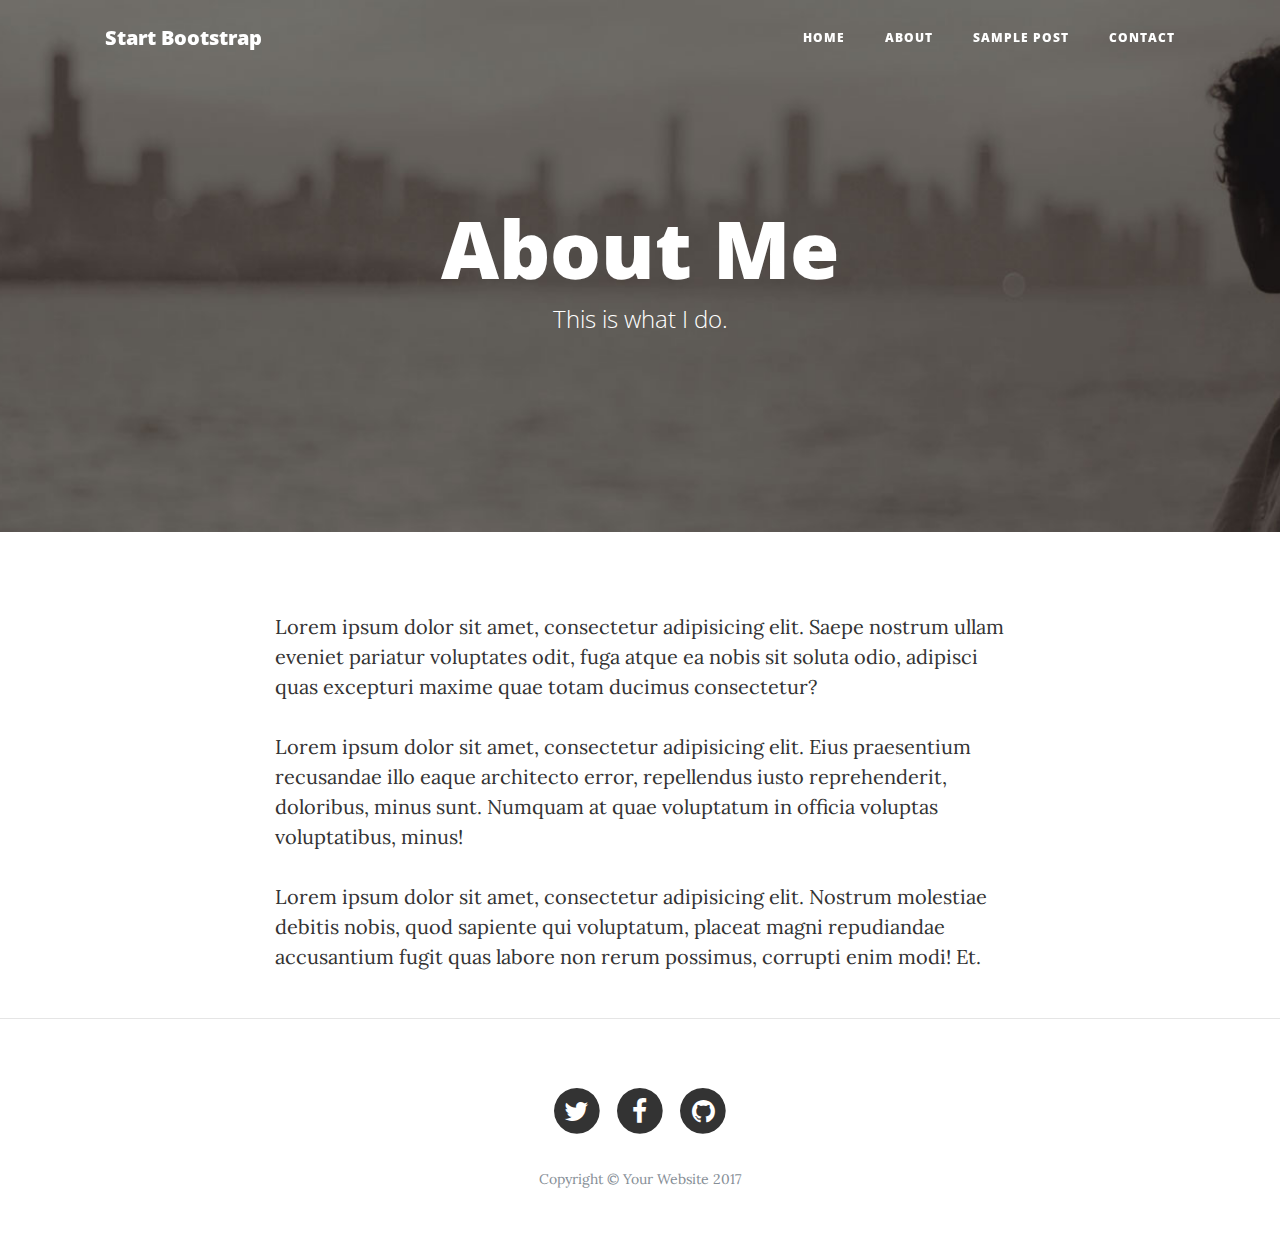
<file: harkka-w41/bs-teema/about.html>
<!DOCTYPE html>
<html lang="en">

  <head>

    <meta charset="utf-8">
    <meta name="viewport" content="width=device-width, initial-scale=1, shrink-to-fit=no">
    <meta name="description" content="">
    <meta name="author" content="">

    <title>Clean Blog - Start Bootstrap Theme</title>

    <!-- Bootstrap core CSS -->
    <link href="vendor/bootstrap/css/bootstrap.min.css" rel="stylesheet">

    <!-- Custom fonts for this template -->
    <link href="vendor/font-awesome/css/font-awesome.min.css" rel="stylesheet" type="text/css">
    <link href='https://fonts.googleapis.com/css?family=Lora:400,700,400italic,700italic' rel='stylesheet' type='text/css'>
    <link href='https://fonts.googleapis.com/css?family=Open+Sans:300italic,400italic,600italic,700italic,800italic,400,300,600,700,800' rel='stylesheet' type='text/css'>

    <!-- Custom styles for this template -->
    <link href="css/clean-blog.min.css" rel="stylesheet">

  </head>

  <body>

    <!-- Navigation -->
    <nav class="navbar navbar-expand-lg navbar-light fixed-top" id="mainNav">
      <div class="container">
        <a class="navbar-brand" href="index.html">Start Bootstrap</a>
        <button class="navbar-toggler navbar-toggler-right" type="button" data-toggle="collapse" data-target="#navbarResponsive" aria-controls="navbarResponsive" aria-expanded="false" aria-label="Toggle navigation">
          Menu
          <i class="fa fa-bars"></i>
        </button>
        <div class="collapse navbar-collapse" id="navbarResponsive">
          <ul class="navbar-nav ml-auto">
            <li class="nav-item">
              <a class="nav-link" href="index.html">Home</a>
            </li>
            <li class="nav-item">
              <a class="nav-link" href="about.html">About</a>
            </li>
            <li class="nav-item">
              <a class="nav-link" href="post.html">Sample Post</a>
            </li>
            <li class="nav-item">
              <a class="nav-link" href="contact.html">Contact</a>
            </li>
          </ul>
        </div>
      </div>
    </nav>

    <!-- Page Header -->
    <header class="masthead" style="background-image: url('img/about-bg.jpg')">
      <div class="container">
        <div class="row">
          <div class="col-lg-8 col-md-10 mx-auto">
            <div class="page-heading">
              <h1>About Me</h1>
              <span class="subheading">This is what I do.</span>
            </div>
          </div>
        </div>
      </div>
    </header>

    <!-- Main Content -->
    <div class="container">
      <div class="row">
        <div class="col-lg-8 col-md-10 mx-auto">
          <p>Lorem ipsum dolor sit amet, consectetur adipisicing elit. Saepe nostrum ullam eveniet pariatur voluptates odit, fuga atque ea nobis sit soluta odio, adipisci quas excepturi maxime quae totam ducimus consectetur?</p>
          <p>Lorem ipsum dolor sit amet, consectetur adipisicing elit. Eius praesentium recusandae illo eaque architecto error, repellendus iusto reprehenderit, doloribus, minus sunt. Numquam at quae voluptatum in officia voluptas voluptatibus, minus!</p>
          <p>Lorem ipsum dolor sit amet, consectetur adipisicing elit. Nostrum molestiae debitis nobis, quod sapiente qui voluptatum, placeat magni repudiandae accusantium fugit quas labore non rerum possimus, corrupti enim modi! Et.</p>
        </div>
      </div>
    </div>

    <hr>

    <!-- Footer -->
    <footer>
      <div class="container">
        <div class="row">
          <div class="col-lg-8 col-md-10 mx-auto">
            <ul class="list-inline text-center">
              <li class="list-inline-item">
                <a href="#">
                  <span class="fa-stack fa-lg">
                    <i class="fa fa-circle fa-stack-2x"></i>
                    <i class="fa fa-twitter fa-stack-1x fa-inverse"></i>
                  </span>
                </a>
              </li>
              <li class="list-inline-item">
                <a href="#">
                  <span class="fa-stack fa-lg">
                    <i class="fa fa-circle fa-stack-2x"></i>
                    <i class="fa fa-facebook fa-stack-1x fa-inverse"></i>
                  </span>
                </a>
              </li>
              <li class="list-inline-item">
                <a href="#">
                  <span class="fa-stack fa-lg">
                    <i class="fa fa-circle fa-stack-2x"></i>
                    <i class="fa fa-github fa-stack-1x fa-inverse"></i>
                  </span>
                </a>
              </li>
            </ul>
            <p class="copyright text-muted">Copyright &copy; Your Website 2017</p>
          </div>
        </div>
      </div>
    </footer>

    <!-- Bootstrap core JavaScript -->
    <script src="vendor/jquery/jquery.min.js"></script>
    <script src="vendor/bootstrap/js/bootstrap.bundle.min.js"></script>

    <!-- Custom scripts for this template -->
    <script src="js/clean-blog.min.js"></script>

  </body>

</html>
</file>
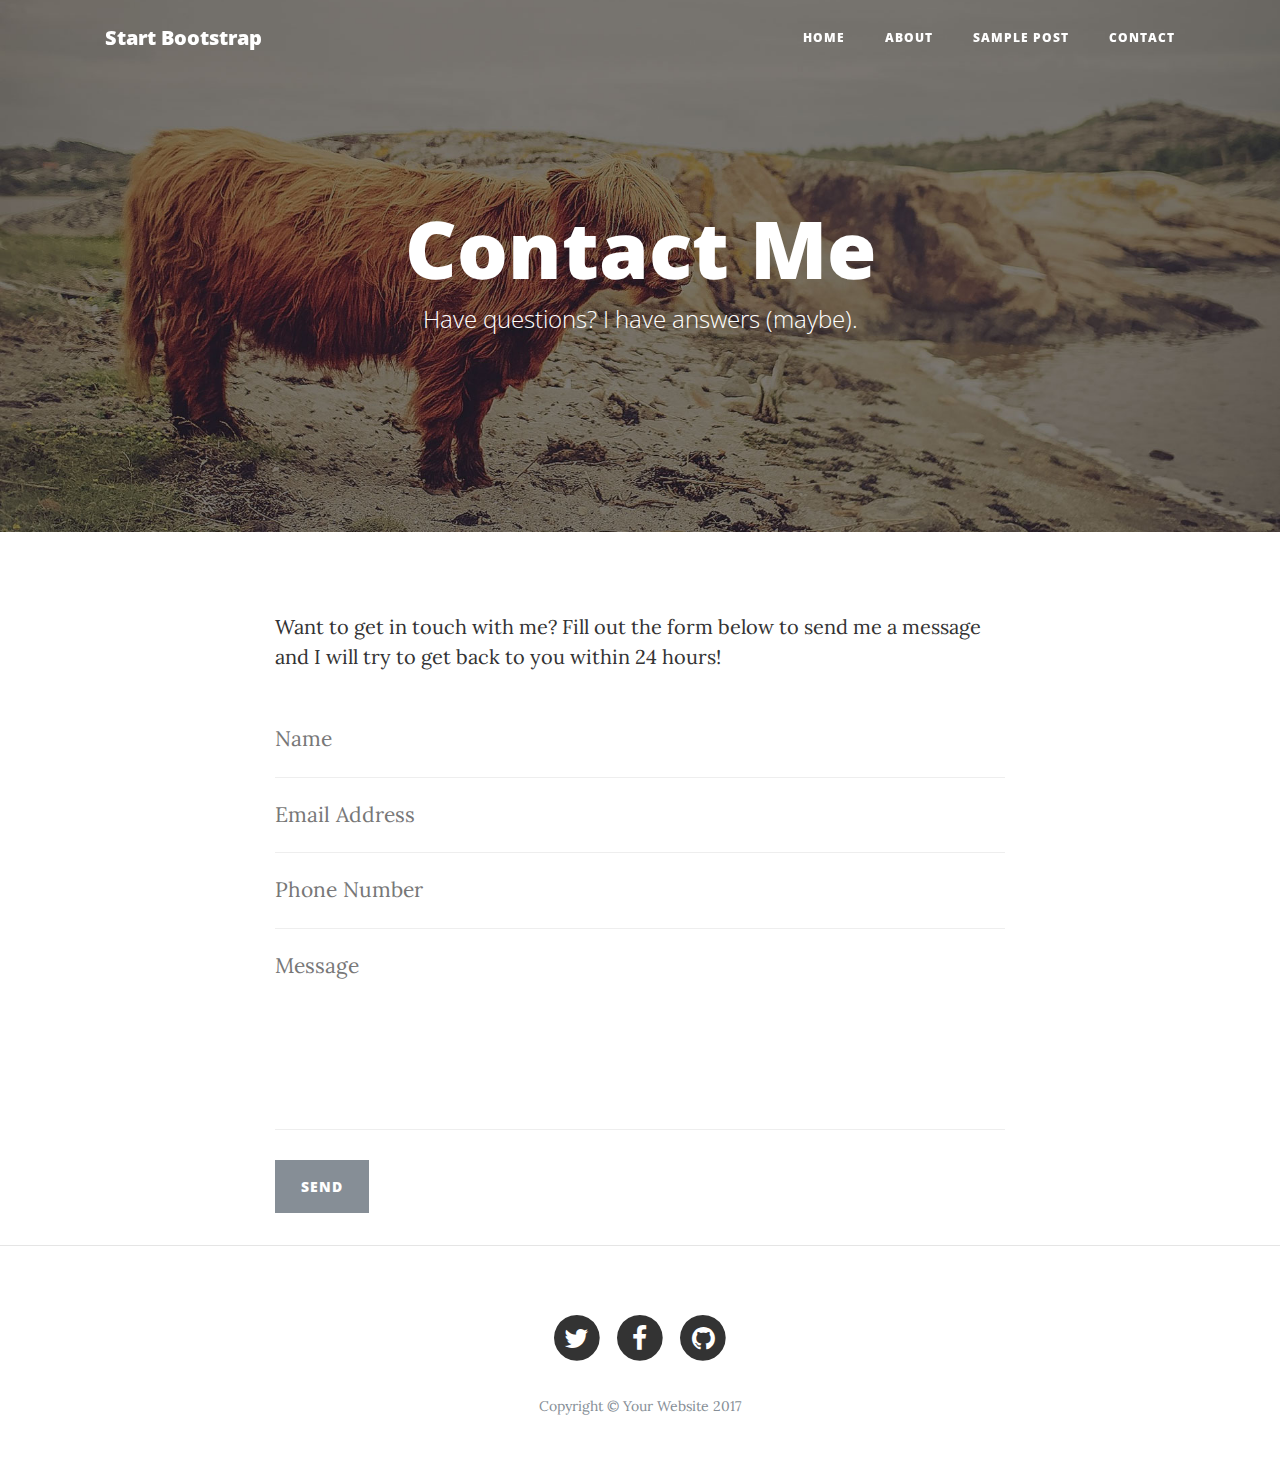
<file: harkka-w41/bs-teema/contact.html>
<!DOCTYPE html>
<html lang="en">

  <head>

    <meta charset="utf-8">
    <meta name="viewport" content="width=device-width, initial-scale=1, shrink-to-fit=no">
    <meta name="description" content="">
    <meta name="author" content="">

    <title>Clean Blog - Start Bootstrap Theme</title>

    <!-- Bootstrap core CSS -->
    <link href="vendor/bootstrap/css/bootstrap.min.css" rel="stylesheet">

    <!-- Custom fonts for this template -->
    <link href="vendor/font-awesome/css/font-awesome.min.css" rel="stylesheet" type="text/css">
    <link href='https://fonts.googleapis.com/css?family=Lora:400,700,400italic,700italic' rel='stylesheet' type='text/css'>
    <link href='https://fonts.googleapis.com/css?family=Open+Sans:300italic,400italic,600italic,700italic,800italic,400,300,600,700,800' rel='stylesheet' type='text/css'>

    <!-- Custom styles for this template -->
    <link href="css/clean-blog.min.css" rel="stylesheet">

  </head>

  <body>

    <!-- Navigation -->
    <nav class="navbar navbar-expand-lg navbar-light fixed-top" id="mainNav">
      <div class="container">
        <a class="navbar-brand" href="index.html">Start Bootstrap</a>
        <button class="navbar-toggler navbar-toggler-right" type="button" data-toggle="collapse" data-target="#navbarResponsive" aria-controls="navbarResponsive" aria-expanded="false" aria-label="Toggle navigation">
          Menu
          <i class="fa fa-bars"></i>
        </button>
        <div class="collapse navbar-collapse" id="navbarResponsive">
          <ul class="navbar-nav ml-auto">
            <li class="nav-item">
              <a class="nav-link" href="index.html">Home</a>
            </li>
            <li class="nav-item">
              <a class="nav-link" href="about.html">About</a>
            </li>
            <li class="nav-item">
              <a class="nav-link" href="post.html">Sample Post</a>
            </li>
            <li class="nav-item">
              <a class="nav-link" href="contact.html">Contact</a>
            </li>
          </ul>
        </div>
      </div>
    </nav>

    <!-- Page Header -->
    <header class="masthead" style="background-image: url('img/contact-bg.jpg')">
      <div class="container">
        <div class="row">
          <div class="col-lg-8 col-md-10 mx-auto">
            <div class="page-heading">
              <h1>Contact Me</h1>
              <span class="subheading">Have questions? I have answers (maybe).</span>
            </div>
          </div>
        </div>
      </div>
    </header>

    <!-- Main Content -->
    <div class="container">
      <div class="row">
        <div class="col-lg-8 col-md-10 mx-auto">
          <p>Want to get in touch with me? Fill out the form below to send me a message and I will try to get back to you within 24 hours!</p>
          <!-- Contact Form - Enter your email address on line 19 of the mail/contact_me.php file to make this form work. -->
          <!-- WARNING: Some web hosts do not allow emails to be sent through forms to common mail hosts like Gmail or Yahoo. It's recommended that you use a private domain email address! -->
          <!-- NOTE: To use the contact form, your site must be on a live web host with PHP! The form will not work locally! -->
          <form name="sentMessage" id="contactForm" novalidate>
            <div class="control-group">
              <div class="form-group floating-label-form-group controls">
                <label>Name</label>
                <input type="text" class="form-control" placeholder="Name" id="name" required data-validation-required-message="Please enter your name.">
                <p class="help-block text-danger"></p>
              </div>
            </div>
            <div class="control-group">
              <div class="form-group floating-label-form-group controls">
                <label>Email Address</label>
                <input type="email" class="form-control" placeholder="Email Address" id="email" required data-validation-required-message="Please enter your email address.">
                <p class="help-block text-danger"></p>
              </div>
            </div>
            <div class="control-group">
              <div class="form-group col-xs-12 floating-label-form-group controls">
                <label>Phone Number</label>
                <input type="tel" class="form-control" placeholder="Phone Number" id="phone" required data-validation-required-message="Please enter your phone number.">
                <p class="help-block text-danger"></p>
              </div>
            </div>
            <div class="control-group">
              <div class="form-group floating-label-form-group controls">
                <label>Message</label>
                <textarea rows="5" class="form-control" placeholder="Message" id="message" required data-validation-required-message="Please enter a message."></textarea>
                <p class="help-block text-danger"></p>
              </div>
            </div>
            <br>
            <div id="success"></div>
            <div class="form-group">
              <button type="submit" class="btn btn-secondary" id="sendMessageButton">Send</button>
            </div>
          </form>
        </div>
      </div>
    </div>

    <hr>

    <!-- Footer -->
    <footer>
      <div class="container">
        <div class="row">
          <div class="col-lg-8 col-md-10 mx-auto">
            <ul class="list-inline text-center">
              <li class="list-inline-item">
                <a href="#">
                  <span class="fa-stack fa-lg">
                    <i class="fa fa-circle fa-stack-2x"></i>
                    <i class="fa fa-twitter fa-stack-1x fa-inverse"></i>
                  </span>
                </a>
              </li>
              <li class="list-inline-item">
                <a href="#">
                  <span class="fa-stack fa-lg">
                    <i class="fa fa-circle fa-stack-2x"></i>
                    <i class="fa fa-facebook fa-stack-1x fa-inverse"></i>
                  </span>
                </a>
              </li>
              <li class="list-inline-item">
                <a href="#">
                  <span class="fa-stack fa-lg">
                    <i class="fa fa-circle fa-stack-2x"></i>
                    <i class="fa fa-github fa-stack-1x fa-inverse"></i>
                  </span>
                </a>
              </li>
            </ul>
            <p class="copyright text-muted">Copyright &copy; Your Website 2017</p>
          </div>
        </div>
      </div>
    </footer>

    <!-- Bootstrap core JavaScript -->
    <script src="vendor/jquery/jquery.min.js"></script>
    <script src="vendor/bootstrap/js/bootstrap.bundle.min.js"></script>

    <!-- Contact Form JavaScript -->
    <script src="js/jqBootstrapValidation.js"></script>
    <script src="js/contact_me.js"></script>

    <!-- Custom scripts for this template -->
    <script src="js/clean-blog.min.js"></script>

  </body>

</html>
</file>
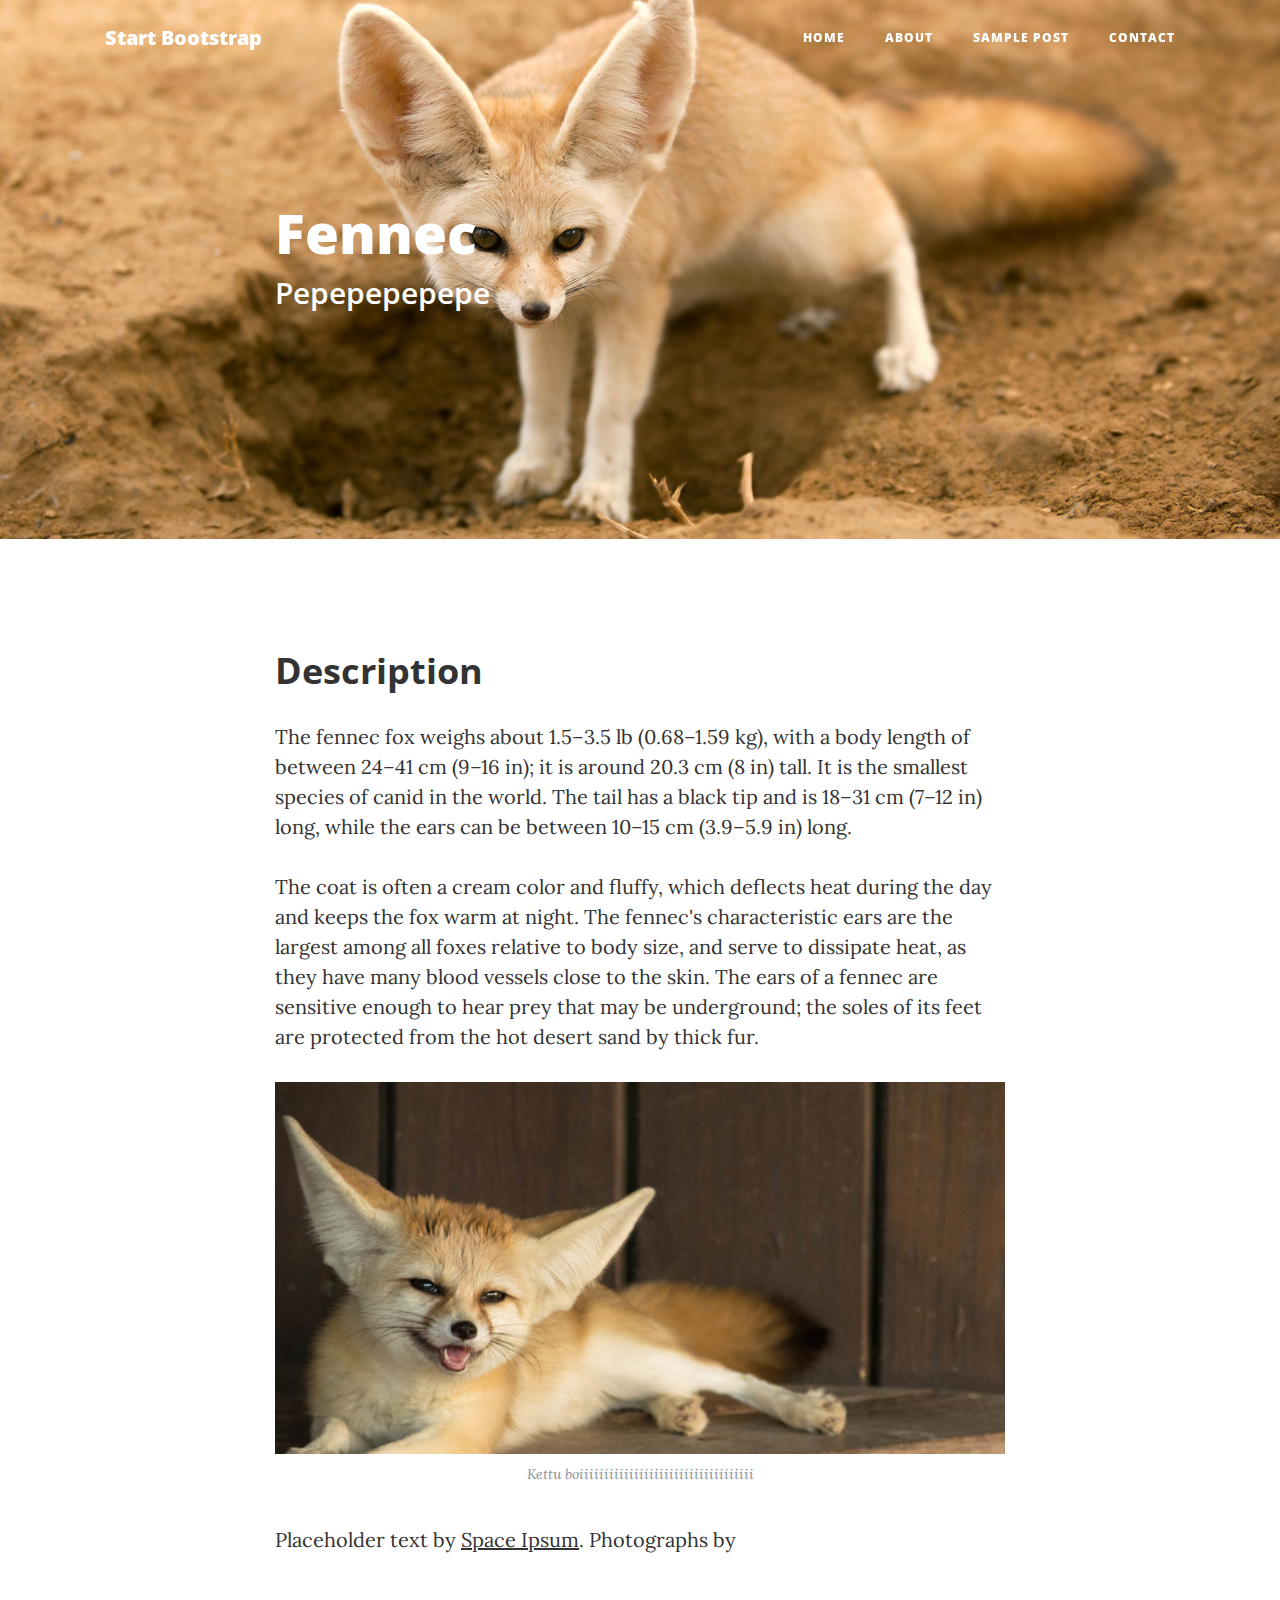
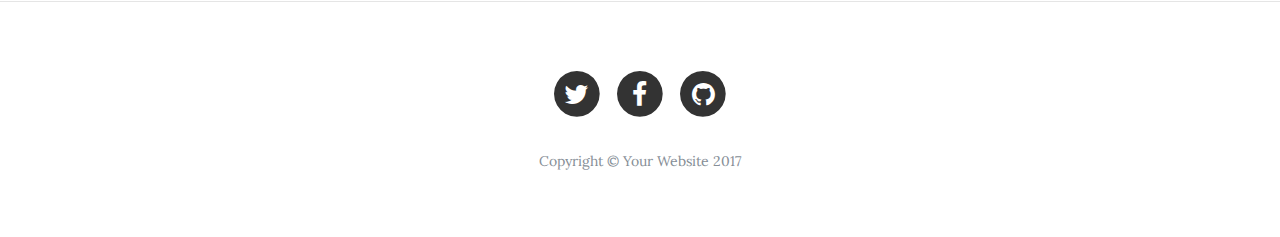
<file: harkka-w41/bs-teema/post.html>
<!DOCTYPE html>
<html lang="en">

  <head>

    <meta charset="utf-8">
    <meta name="viewport" content="width=device-width, initial-scale=1, shrink-to-fit=no">
    <meta name="description" content="">
    <meta name="author" content="">

    <title>Clean Blog - Start Bootstrap Theme</title>

    <!-- Bootstrap core CSS -->
    <link href="vendor/bootstrap/css/bootstrap.min.css" rel="stylesheet">

    <!-- Custom fonts for this template -->
    <link href="vendor/font-awesome/css/font-awesome.min.css" rel="stylesheet" type="text/css">
    <link href='https://fonts.googleapis.com/css?family=Lora:400,700,400italic,700italic' rel='stylesheet' type='text/css'>
    <link href='https://fonts.googleapis.com/css?family=Open+Sans:300italic,400italic,600italic,700italic,800italic,400,300,600,700,800' rel='stylesheet' type='text/css'>

    <!-- Custom styles for this template -->
    <link href="css/clean-blog.min.css" rel="stylesheet">

  </head>

  <body>

    <!-- Navigation -->
    <nav class="navbar navbar-expand-lg navbar-light fixed-top" id="mainNav">
      <div class="container">
        <a class="navbar-brand" href="index.html">Start Bootstrap</a>
        <button class="navbar-toggler navbar-toggler-right" type="button" data-toggle="collapse" data-target="#navbarResponsive" aria-controls="navbarResponsive" aria-expanded="false" aria-label="Toggle navigation">
          Menu
          <i class="fa fa-bars"></i>
        </button>
        <div class="collapse navbar-collapse" id="navbarResponsive">
          <ul class="navbar-nav ml-auto">
            <li class="nav-item">
              <a class="nav-link" href="index.html">Home</a>
            </li>
            <li class="nav-item">
              <a class="nav-link" href="about.html">About</a>
            </li>
            <li class="nav-item">
              <a class="nav-link" href="post.html">Sample Post</a>
            </li>
            <li class="nav-item">
              <a class="nav-link" href="contact.html">Contact</a>
            </li>
          </ul>
        </div>
      </div>
    </nav>

    <!-- Page Header -->
    <header class="masthead" style="background-image: url('img/fennecbanner.jpg')">
      <div class="container">
        <div class="row">
          <div class="col-lg-8 col-md-10 mx-auto">
            <div class="post-heading">
              <h1>Fennec</h1>
              <h2 class="subheading">Pepepepepepe</h2>
            </div>
          </div>
        </div>
      </div>
    </header>

    <!-- Post Content -->
    <article>
      <div class="container">
        <div class="row">
          <div class="col-lg-8 col-md-10 mx-auto">

            <h2 class="section-heading">Description</h2>

            <p>The fennec fox weighs about 1.5–3.5 lb (0.68–1.59 kg), with a body length of between 24–41 cm (9–16 in); it is around 20.3 cm (8 in) tall. It is the smallest species of canid in the world. The tail has a black tip and is 18–31 cm (7–12 in) long, while the ears can be between 10–15 cm (3.9–5.9 in) long.</p>

            <p>The coat is often a cream color and fluffy, which deflects heat during the day and keeps the fox warm at night. The fennec's characteristic ears are the largest among all foxes relative to body size, and serve to dissipate heat, as they have many blood vessels close to the skin. The ears of a fennec are sensitive enough to hear prey that may be underground; the soles of its feet are protected from the hot desert sand by thick fur.</p>

            <a href="#">
              <img style="margin: auto;" class="img-fluid" src="img/fennecsmall.jpg" alt="">
            </a>
            <span class="caption text-muted">Kettu boiiiiiiiiiiiiiiiiiiiiiiiiiiiiiiiiiii</span>

            

            <p>Placeholder text by
              <a href="http://spaceipsum.com/">Space Ipsum</a>. Photographs by
          </div>
        </div>
      </div>
    </article>

    <hr>

    <!-- Footer -->
    <footer>
      <div class="container">
        <div class="row">
          <div class="col-lg-8 col-md-10 mx-auto">
            <ul class="list-inline text-center">
              <li class="list-inline-item">
                <a href="#">
                  <span class="fa-stack fa-lg">
                    <i class="fa fa-circle fa-stack-2x"></i>
                    <i class="fa fa-twitter fa-stack-1x fa-inverse"></i>
                  </span>
                </a>
              </li>
              <li class="list-inline-item">
                <a href="#">
                  <span class="fa-stack fa-lg">
                    <i class="fa fa-circle fa-stack-2x"></i>
                    <i class="fa fa-facebook fa-stack-1x fa-inverse"></i>
                  </span>
                </a>
              </li>
              <li class="list-inline-item">
                <a href="#">
                  <span class="fa-stack fa-lg">
                    <i class="fa fa-circle fa-stack-2x"></i>
                    <i class="fa fa-github fa-stack-1x fa-inverse"></i>
                  </span>
                </a>
              </li>
            </ul>
            <p class="copyright text-muted">Copyright &copy; Your Website 2017</p>
          </div>
        </div>
      </div>
    </footer>

    <!-- Bootstrap core JavaScript -->
    <script src="vendor/jquery/jquery.min.js"></script>
    <script src="vendor/bootstrap/js/bootstrap.bundle.min.js"></script>

    <!-- Custom scripts for this template -->
    <script src="js/clean-blog.min.js"></script>

  </body>

</html>
</file>
<file: style/main.css>
body {
    margin: 0;
    display: flex;
    flex-wrap: wrap;
}

/* Make EVERYTHING use border-box */
*, *:before, *:after {
    -webkit-box-sizing: border-box;
    -moz-box-sizing: border-box;
    box-sizing: border-box;
}

header, section, main, nav, article {
    width: 100vw;
    height: 300px;
    padding: 15px;
    display: flex;
    justify-content: center;
    align-items: center;
    
}

nav {
    background-color: #1d6ea0;
    height: 80px;
}

header {
    background-color: paleturquoise;
}

main {
    background-color: #eaeaea;
    height: 600px;
}

section {
    background-color: azure;
}

article {
    background-color: mediumpurple;
}

/* Background colors */
.bg-yellow {
    background-color: #ffd486;
}

.bg-red {
    background-color: #efaeae;
}

.bg-purple {
    background-color: #d2b6e8;
}

/* Tablet Styles */
@media only screen and (min-width: 401px) and (max-width: 960px) {
    section, article {
        width: 50%;
    }
}

/* Desktop Styles */
@media only screen and (min-width: 961px) {
    body {
        width: 960px;
        margin: 0 auto;
    }
    
    article {
        width: 33.3%;
    }
    
    header {
        height: 400px;
    }
    
    section {
        height: 200px;
        order: 1;
    }
    
    main {
    order: 2;
    }
}
</file>
<file: harkka-w41/bs-teema/css/layout.min.css>
.link,body{position:relative;font-family:Hind,sans-serif}.btn-theme,p{line-height:1.4}.btn-theme.active.focus,.btn-theme.active:focus,.btn-theme.focus,.btn-theme:active.focus,.btn-theme:active:focus,.btn-theme:focus,:active,:focus,a,a:active,a:focus,a:hover{outline:0}.link:after,.pricing .pricing-list-item:before{width:9px;height:2px;content:" "}.header .nav-item-child,.link,a,body,em,h1,h2,h3,h4,h5,h6,li,li a,p,span{font-family:Hind,sans-serif}.link:after,.pricing .pricing-list-item:before{content:"+"}.back-to-top:focus,.back-to-top:hover,.btn-theme.focus,.btn-theme:focus,.btn-theme:hover,.content-wrapper-link,.header .logo-wrap:focus,.header .logo-wrap:hover,a:active,a:focus,a:hover,h1>a:focus,h2>a:focus,h3>a:focus,h4>a:focus,h5>a:focus,h6>a:focus{text-decoration:none}.back-to-top,.carousel-title,.header .nav-item-child,.link{text-transform:uppercase}html{overflow-x:hidden}body,html,html a{-webkit-font-smoothing:antialiased}p{font-size:15px;font-weight:400;color:#a6a7aa;margin-bottom:15px}em,li,li a{font-size:16px;font-weight:500;color:#515769}a{color:#81848f}a:active,a:focus,a:hover{color:#999caa}.link{font-size:13px;font-weight:600;font-family: "Ubuntu", Helvetica, Arial, sans-serif;}.link:after{position:absolute;right:-15px;color:#ff0000;}span{font-size:14px;font-weight:400;color:#bfc1c7}h1,h2,h3,h4,h5,h6{font-weight:700;color:#515769;line-height:1.4;margin:0 0 15px}h1>a,h2>a,h3>a,h4>a,h5>a,h6>a{color:#515769}h1>a:hover,h2>a:hover,h3>a:hover,h4>a:hover,h5>a:hover,h6>a:hover{color:#999caa;text-decoration:none}h1{font-size:40px}h2{font-size:30px}.accordion .panel-title,h3,h4{font-size:22px}::selection{color:#fff;background:#FD871F;text-shadow:none}::-webkit-selection{color:#fff;background:#17bed2;text-shadow:none}::-moz-selection{color:#fff;background:#17bed2;text-shadow:none}.section-seperator{border-bottom:1px solid #edf0f2}.content-wrapper-link{position:absolute;top:0;left:0;right:0;bottom:0;display:block;z-index:3}.accordion .panel-default{border:none}.accordion .panel-heading{border-radius:0}.accordion .panel-default>.panel-heading{color:#515769;background:#fff;border:none;padding:0}.accordion .panel-title-child{display:block;padding:30px}.accordion .panel-group .panel+.panel{border-radius:0;margin-top:10px}.accordion .panel-default>.panel-heading+.panel-collapse>.panel-body{font-size:16px;border-top:none;padding:0 30px 30px;margin-top:-1px}.accordion .collapse.in,.accordion [aria-expanded=true]{color:#fff;background:#FD871F;}.btn-theme{position:relative;display:inline-block;text-align:center;background-image:none;border-style:solid;white-space:nowrap;vertical-align:middle;-ms-touch-action:manipulation;touch-action:manipulation;cursor:pointer;-webkit-user-select:none;-moz-user-select:none;-ms-user-select:none;user-select:none}.btn-theme:hover{transition-duration:.3s;transition-property:all;transition-timing-function:cubic-bezier(.7,1,.7,1)}.btn-theme.active,.btn-theme:active{background-image:none;outline:0}.btn-theme.disabled,.btn-theme[disabled],fieldset[disabled] .btn-theme{cursor:not-allowed;box-shadow:none;opacity:.65;pointer-events:none}.btn-white-bg{color:#fff;background:#515769;border-color:transparent;border-width:0}.btn-white-bg.focus,.btn-white-bg:focus,.btn-white-bg:hover{color:#fff;background:#FD871F;border-color:transparent}.btn-white-brd{color:#fff;background:0 0;border-color:#fff;border-width:2px}.btn-white-brd.focus,.btn-white-brd:focus,.btn-white-brd:hover{color:#515769;background:#FD871F;border-color:#FD871F;}.btn-default-bg{color:#515769;background:#f3f4f5;border-color:transparent;border-width:0}.btn-default-bg.focus,.btn-default-bg:focus,.btn-default-bg:hover{color:#fff;background:#FD871F;border-color:transparent}.btn-theme-sm{font-size:13px;font-weight:600;padding:15px 35px; border-radius: 5px; }.pricing{padding:70px 45px;background:#fff;margin-top:50px}@media (max-width:768px){.pricing{margin-top:0}}.pricing.pricing-active{padding-top:110px;padding-bottom:110px;margin-top:10px}@media (max-width:768px){.pricing.pricing-active{margin-top:0}}.pricing .pricing-icon{display:block;font-size:30px;color:#999caa;margin-bottom:30px}.pricing .pricing-list-item{position:relative;font-size:13px;color:#81848f;padding-left:20px;margin-bottom:10px;font-family: "Ubuntu", Helvetica, Arial, sans-serif;}.pricing .pricing-list-item:before{position:absolute;left:0;color:#ff0000;margin-right:10px;}.work .work-overlay:before,.work .work-popup-overlay{top:0;width:100%;height:100%;transition-duration:.3s;transition-property:all;transition-timing-function:cubic-bezier(.7,1,.7,1);left:0}.service{background:#fff;padding:50px}.service .service-element,.service .service-info{-webkit-transform:translate3d(0,0,0);-moz-transform:translate3d(0,0,0);transform:translate3d(0,0,0);transition-duration:.3s;transition-property:all;transition-timing-function:cubic-bezier(.7,1,.7,1)}.service .service-icon{display:block;font-size:30px;color:#999caa;margin-bottom:30px}.service:hover .service-element{opacity:0;-webkit-transform:translate3d(0,-100%,0);-moz-transform:translate3d(0,-100%,0);transform:translate3d(0,-100%,0);transition-duration:.3s;transition-property:all;transition-timing-function:cubic-bezier(.7,1,.7,1)}.service:hover .service-info{-webkit-transform:translate3d(0,-30%,0);-moz-transform:translate3d(0,-30%,0);transform:translate3d(0,-30%,0);transition-duration:.3s;transition-property:all;transition-timing-function:cubic-bezier(.7,1,.7,1)}.work{position:relative;display:block}.work .work-overlay{position:relative;cursor:pointer}.work .work-overlay:before{position:absolute;background:0 0}.work:hover .work-overlay:before{background:rgba(0,0,0,.5);transition-duration:.3s;transition-property:all;transition-timing-function:cubic-bezier(.7,1,.7,1)}.work .work-popup-overlay{position:fixed;right:0;z-index:99999;opacity:0;visibility:hidden;-webkit-backface-visibility:hidden;backface-visibility:hidden;overflow-x:hidden;background:rgba(81,87,105,.4)}.work .work-popup-overlay-show{opacity:1;visibility:visible;-webkit-backface-visibility:visible;backface-visibility:visible;transition-duration:.3s;transition-property:all;transition-timing-function:cubic-bezier(.7,1,.7,1)}.work .work-popup-content{position:absolute;top:50%;left:0;right:0;width:730px;height:auto;display:block;background:#fff;padding:30px;margin:0 auto;-webkit-transform:translate3d(0,-50%,0);-moz-transform:translate3d(0,-50%,0);transform:translate3d(0,-50%,0)}.work .work-popup-content-divider{border-right:1px solid #cdcecf}@media (max-width:768px){.work .work-popup-content{width:95%}.work .work-popup-content-divider{border-right:none;border-bottom:1px solid #cdcecf}}.work .work-popup-close{float:right;font-size:13px;font-weight:700;color:#c5c6cb;transition-duration:.3s;transition-property:all;transition-timing-function:cubic-bezier(.7,1,.7,1)}.work .work-popup-close:hover{color:#aaacb3;transition-duration:.3s;transition-property:all;transition-timing-function:cubic-bezier(.7,1,.7,1)}.work .work-popup-tag{margin:0}.work .work-popup-tag-item{padding:0 2px}.work .work-popup-tag-link{font-size:13px}.footer .footer-logo{width:100px;height:auto}.footer .footer-list{margin-bottom:0}.footer .footer-list-item{color:#777984;margin-bottom:15px}.footer .footer-list-item:last-child,.header .navbar{margin-bottom:0}.navbar-fixed-top .navbar-collapse{max-height:100%}.header .navbar{border-bottom:1px solid rgba(255,255,255,.2);transition-duration:.3s;transition-property:all;transition-timing-function:cubic-bezier(.7,1,.7,1)}.header .navbar-toggle{width:25px;height:25px;border:none;padding:0;margin:35px 0}.header .navbar-toggle .toggle-icon{position:relative;width:21px;height:1px;display:inline-block;background:#515769;transition-duration:.3s;transition-property:all;transition-timing-function:cubic-bezier(.7,1,.7,1)}.header .navbar-toggle .toggle-icon:after,.header .navbar-toggle .toggle-icon:before{position:absolute;left:0;background:#515769;content:" "}.header .navbar-toggle:hover .toggle-icon,.header .navbar-toggle:hover .toggle-icon:after,.header .navbar-toggle:hover .toggle-icon:before{background:#17bed2;transition-duration:.3s;transition-property:all;transition-timing-function:cubic-bezier(.7,1,.7,1)}.header .navbar-toggle .toggle-icon:before{width:10px;height:1px;bottom:10px;-webkit-transform:rotate(0);-moz-transform:rotate(0);transform:rotate(0);transition-duration:.3s;transition-property:all;transition-timing-function:cubic-bezier(.7,1,.7,1)}.header .navbar-toggle .toggle-icon:after{width:16px;height:1px;top:-5px;-webkit-transform:rotate(0);-moz-transform:rotate(0);transform:rotate(0);transition-duration:.3s;transition-property:all;transition-timing-function:cubic-bezier(.7,1,.7,1)}.header .navbar-toggle:hover .toggle-icon:after,.header .navbar-toggle:hover .toggle-icon:before{width:21px;height:1px}.header .navbar-toggle:hover .toggle-icon.is-clicked{background:rgba(81,87,105,0)}.header .logo{width:150px;height:150px;float:left;max-height:95px;line-height:65px}.header .logo-wrap{display:inline-block;padding:15px 0}.header .logo-img{display:inline-block;width:146px;height:auto;max-width:100%;max-height:100%;vertical-align:middle}.header .logo-img-main{display:inline-block;transition-duration:.4s;transition-property:all;transition-timing-function:cubic-bezier(.7,1,.7,1)}.header .logo-img-active{display:none;transition-duration:.4s;transition-property:all;transition-timing-function:cubic-bezier(.7,1,.7,1)}.header .nav-item,.header .nav-item-child{display:block;position:relative}.header .navbar-nav{padding-left:0;margin-bottom:0;list-style:none}.header .nav-item:last-child .nav-item-child{padding-right:0}.header .nav-item .nav-item-hover.active:after,.header .nav-item:hover .nav-item-hover:after{opacity:1;transition-duration:.4s;transition-property:all;transition-timing-function:cubic-bezier(.7,1,.7,1)}.back-to-top,.header .nav-item-hover:after{opacity:0;transition-property:all;transition-timing-function:cubic-bezier(.7,1,.7,1)}.header .nav-item-child{font-size:14px;font-weight:700;color:#fff; letter-spacing:.02em; font-family:"Ubuntu", Helvetica, Arial, sans-serif; line-height:55px;padding:20px;transition-duration:.3s;transition-property:all;transition-timing-function:cubic-bezier(.7,1,.7,1)}.header .nav-item-child:focus,.header .nav-item-child:hover{background:0 0}.header .nav-item-hover{position:relative}.header .nav-item-child:hover,.page-on-scroll .header .nav-item-child:hover{color:#ff0000;transition-duration:.4s}.header .nav li.active .nav-item-child{color:#ff0000;}@media (max-width:991px){.header{background:#fff}.header .navbar-toggle{display:block}.header .navbar-collapse.collapse{display:none!important}.header .navbar-collapse.collapse.in{display:block!important}.header .nav-collapse{padding-left:0;padding-right:0}.header .navbar-nav{margin:0;float:none}.header .navbar-nav .nav-item{float:none}.header .menu-container:after,.header .menu-container:before{content:" ";display:table}.header .menu-container:after{clear:both}.header .logo .logo-img-main{display:none}.header .logo .logo-img-active{display:inline-block}.header .nav-item-child{color:#515769;line-height:1.4;padding:12px 12px 12px 15px}.header .nav-item-hover:after{position:absolute;top:19px}}@media (max-width:767px){.header .menu-container{padding-left:15px;padding-right:15px;margin-left:0;margin-right:0}.header .navbar>.container,.header .navbar>.container>.nav-collapse{padding-left:0;padding-right:0;margin-left:0;margin-right:0}.header .navbar>.container{width:auto}}@media (min-width:992px){.header .navbar-nav-right{float:right}.page-on-scroll .header .navbar{background:#fff;border-bottom-color:#f0f0f0;transition-duration:.3s;transition-property:all;transition-timing-function:cubic-bezier(.7,1,.7,1)}.page-on-scroll .header .logo-img-active,.page-on-scroll .header .logo-img-main{transition-duration:.4s;transition-property:all;transition-timing-function:cubic-bezier(.7,1,.7,1)}.page-on-scroll .header .logo-img-main{display:none}.page-on-scroll .header .logo-img-active{display:inline-block}.page-on-scroll .header .nav-item-child{color:#515769;transition-duration:.3s;transition-property:all;transition-timing-function:cubic-bezier(.7,1,.7,1)}}.contact-list>li{font-size:13px;color:#81848f;margin-bottom:10px}.back-to-top{position:fixed;right:10px;bottom:10px;display:inline-block;z-index:9;width:40px;height:40px;font-size:11px;font-weight:400;color:#fff;text-align:center;line-height:3;letter-spacing:1px;background:#515769;border-radius:3px;visibility:hidden;padding:5px;-webkit-transform:translate3d(0,50px,0);-moz-transform:translate3d(0,50px,0);transform:translate3d(0,50px,0);transition-duration:.3s}.back-to-top:hover{color:#fff;transition-duration:.3s;transition-property:all;transition-timing-function:cubic-bezier(.7,1,.7,1)}.back-to-top.back-to-top-is-visible{visibility:visible;opacity:.6;-webkit-transform:translate3d(0,0,0);-moz-transform:translate3d(0,0,0);transform:translate3d(0,0,0);transition-duration:.3s;transition-property:all;transition-timing-function:cubic-bezier(.7,1,.7,1)}.back-to-top.back-to-top-is-visible:hover{opacity:1;transition-duration:.3s;transition-property:all;transition-timing-function:cubic-bezier(.7,1,.7,1)}.back-to-top.back-to-top-fade-out{opacity:.4}.back-to-top.back-to-top-fade-out:hover{opacity:1;transition-duration:.3s;transition-property:all;transition-timing-function:cubic-bezier(.7,1,.7,1)}.swiper-clients-img,.swiper-clients-img:hover{transition-duration:.2s;transition-property:all;transition-timing-function:cubic-bezier(.7,1,.7,1)}.form-control{height:50px;font-size:14px;font-weight:400;color:#a6a7aa;background:#fafafa;border:none;box-shadow:none;border-radius:0;padding-left:15px}.form-control::-moz-placeholder{color:#a6a7aa}.form-control:-ms-input-placeholder{color:#a6a7aa}.form-control::-webkit-input-placeholder{color:#a6a7aa}.form-control:focus{color:#515769;box-shadow:none}.form-control:focus::-moz-placeholder{color:#515769}.form-control:focus:-ms-input-placeholder{color:#515769}.form-control:focus::-webkit-input-placeholder{color:#515769}.full-screen{background-size:cover;background-position:center;background-repeat:no-repeat}.carousel-indicators{left:auto;width:auto;padding-left:0;margin-left:0}.carousel-centered{position:absolute;top:50%;-webkit-transform:translate3d(0,-50%,0);-moz-transform:translate3d(0,-50%,0);transform:translate3d(0,-50%,0)}.carousel-title{font-size:59px;font-family: "Ubuntu", Helvetica, Arial, sans-serif;letter-spacing: -.025em;font-weight:700;color:#fff;line-height:1.1}.swiper-slider{position:relative;width:100%;height:100%;overflow:hidden}.swiper-clients-img{display:block;width:190px;height:auto;margin:0 auto;opacity:1;cursor:pointer}.swiper-clients-img:hover{opacity:.8}.color-base{color:#17bed2!important}.color-white{color:#fff!important}.color-heading{color:#515769!important}.color-subtitle{color:#a6a7aa!important}.color-link{color:#81848f!important}.color-link-hover{color:#999caa!important}.color-sky-light{color:#fafafa!important}.bg-color-base{background:#FD871F !important;}.bg-color-white{background:#fff!important}.bg-color-heading{background:#515769!important}.bg-color-subtitle{background:#a6a7aa!important}.bg-color-link{background:#81848f!important}.bg-color-link-hover{background:#999caa!important}.bg-color-sky-light{background:#fafafa!important}.row-space-1{margin-right:-1px;margin-left:-1px}.row-space-1>[class*=col-]{padding-left:1px;padding-right:1px}.content{padding-top:40px;padding-bottom:40px}.content-sm{padding-top:60px;padding-bottom:60px}.content-md{padding-top:80px;padding-bottom:80px}.content-lg{padding-top:100px;padding-bottom:100px}.full-width{width:100%;height:auto}.fweight-300{font-weight:300!important}.fweight-400{font-weight:400!important}.fweight-500{font-weight:500!important}.fweight-600{font-weight:600!important}.fweight-700{font-weight:700!important}.margin-l-0{margin-left:0!important}.margin-l-5{margin-left:5px!important}.margin-l-10{margin-left:10px!important}.margin-l-20{margin-left:20px!important}.margin-r-0{margin-right:0!important}.margin-r-5{margin-right:5px!important}.margin-r-10{margin-right:10px!important}.margin-r-20{margin-right:20px!important}.margin-t-0{margin-top:0!important}.margin-t-5{margin-top:5px!important}.margin-t-10{margin-top:10px!important}.margin-t-20{margin-top:20px!important}.margin-t-30{margin-top:30px!important}.margin-t-40{margin-top:40px!important}.margin-t-50{margin-top:50px!important}.margin-b-0{margin-bottom:0!important}.margin-b-2{margin-bottom:2px!important}.margin-b-5{margin-bottom:5px!important}.margin-b-10{margin-bottom:10px!important}.margin-b-20{margin-bottom:20px!important}.margin-b-30{margin-top:30px!important}.margin-b-40{margin-bottom:40px!important}.margin-b-50{margin-bottom:50px!important}.margin-b-60{margin-bottom:60px!important}.margin-b-70{margin-bottom:70px!important}.margin-b-80{margin-bottom:80px!important}.margin-b-90{margin-bottom:90px!important}.margin-b-100{margin-bottom:100px!important}@media (max-width:992px){.md-margin-t-0{margin-top:0!important}.md-margin-t-5{margin-top:5px!important}.md-margin-t-10{margin-top:10px!important}.md-margin-t-20{margin-top:20px!important}.md-margin-t-30{margin-top:30px!important}.md-margin-t-40{margin-top:40px!important}.md-margin-t-50{margin-top:50px!important}.md-margin-t-60{margin-top:60px!important}.md-margin-b-0{margin-bottom:0!important}.md-margin-b-2{margin-bottom:2px!important}.md-margin-b-5{margin-bottom:5px!important}.md-margin-b-10{margin-bottom:10px!important}.md-margin-b-20{margin-bottom:20px!important}.md-margin-b-30{margin-bottom:30px!important}.md-margin-b-40{margin-bottom:40px!important}.md-margin-b-50{margin-bottom:50px!important}.md-margin-b-60{margin-bottom:60px!important}.md-margin-b-70{margin-bottom:70px!important}.md-margin-b-80{margin-bottom:80px!important}.md-margin-b-90{margin-bottom:90px!important}.md-margin-b-100{margin-bottom:100px!important}}@media (max-width:768px){.carousel-title{font-size:32px}.sm-margin-t-0{margin-top:0!important}.sm-margin-t-5{margin-top:5px!important}.sm-margin-t-10{margin-top:10px!important}.sm-margin-t-20{margin-top:20px!important}.sm-margin-t-30{margin-top:30px!important}.sm-margin-t-40{margin-top:40px!important}.sm-margin-t-50{margin-top:50px!important}.sm-margin-t-60{margin-top:60px!important}.sm-margin-b-0{margin-bottom:0!important}.sm-margin-b-2{margin-bottom:2px!important}.sm-margin-b-5{margin-bottom:5px!important}.sm-margin-b-10{margin-bottom:10px!important}.sm-margin-b-20{margin-bottom:20px!important}.sm-margin-b-30{margin-bottom:30px!important}.sm-margin-b-40{margin-bottom:40px!important}.sm-margin-b-50{margin-bottom:50px!important}.sm-margin-b-60{margin-bottom:60px!important}.sm-margin-b-70{margin-bottom:70px!important}.sm-margin-b-80{margin-bottom:80px!important}.sm-margin-b-90{margin-bottom:90px!important}.sm-margin-b-100{margin-bottom:100px!important}}@media (max-width:480px){.xs-margin-t-0{margin-top:0!important}.xs-margin-t-5{margin-top:5px!important}.xs-margin-t-10{margin-top:10px!important}.xs-margin-t-20{margin-top:20px!important}.xs-margin-t-30{margin-top:30px!important}.xs-margin-t-40{margin-top:40px!important}.xs-margin-t-50{margin-top:50px!important}.xs-margin-t-60{margin-top:60px!important}.xs-margin-b-0{margin-bottom:0!important}.xs-margin-b-2{margin-bottom:2px!important}.xs-margin-b-5{margin-bottom:5px!important}.xs-margin-b-10{margin-bottom:10px!important}.xs-margin-b-20{margin-bottom:20px!important}.xs-margin-b-30{margin-bottom:30px!important}.xs-margin-b-40{margin-bottom:40px!important}.xs-margin-b-50{margin-bottom:50px!important}.xs-margin-b-60{margin-bottom:60px!important}.xs-margin-b-70{margin-bottom:70px!important}.xs-margin-b-80{margin-bottom:80px!important}.xs-margin-b-90{margin-bottom:90px!important}.xs-margin-b-100{margin-bottom:100px!important}}.height-100{height:100px!important}.height-200{height:200px!important}.height-300{height:300px!important}.language-switcher{float:right;margin-top: 10px;position:absolute;z-index:99;right:100px;}.nav-lang{list-style:none;}.nav-lang li{ float: left; line-height:14px;}.nav-lang li a.active,.nav-lang li a:hover{color:#ff0000 !important;}.header .nav-lang li{border-right:1px solid #ffffff;} .page-on-scroll .nav-lang li{border-right:1px solid #515769;} .nav-lang li:last-child{border-right:none !important;}.header .nav-lang li a{color:#ffffff;} .page-on-scroll .header .nav-lang li a{color: #515769;} .nav-lang li a{padding:0 5px; font-size:14px; font-family:"Ubuntu", Helvetica, Arial, sans-serif; font-weight:700;} .page-on-scroll .header .nav-item-child{padding-bottom: 0px !important;} .page-on-scroll .header .logo{ max-height: 75px !important; } .page-on-scroll .header .logo-wrap{padding-bottom:0px;  padding-top: 10px;}
.btn-theme-sm:after
{
    font-family: 'FontAwesome';
	  content: "\f105";
	  padding-left:10px;
}
</file>
<file: harkka-w41/bs-teema/css/clean-blog.min.css>
/*!
 * Start Bootstrap - Clean Blog v4.0.0-beta.2 (https://startbootstrap.com/template-overviews/clean-blog)
 * Copyright 2013-2017 Start Bootstrap
 * Licensed under MIT (https://github.com/BlackrockDigital/startbootstrap-clean-blog/blob/master/LICENSE)
 */body{font-size:20px;color:#333;font-family:Lora,'Times New Roman',serif}p{line-height:1.5;margin:30px 0}p a{text-decoration:underline}h1,h2,h3,h4,h5,h6{font-weight:800;font-family:'Open Sans','Helvetica Neue',Helvetica,Arial,sans-serif}a{color:#333;-webkit-transition:all .2s;-moz-transition:all .2s;transition:all .2s}a:focus,a:hover{color:#0085a1}a img:focus,a img:hover{cursor:zoom-in}blockquote{font-style:italic;color:#777}.section-heading{font-size:36px;font-weight:700;margin-top:60px}.caption{font-size:14px;font-style:italic;display:block;margin:0;padding:10px;text-align:center;border-bottom-right-radius:5px;border-bottom-left-radius:5px}::-moz-selection{color:#fff;background:#0085a1;text-shadow:none}::selection{color:#fff;background:#0085a1;text-shadow:none}img::selection{color:#fff;background:0 0}img::-moz-selection{color:#fff;background:0 0}body{-webkit-tap-highlight-color:#0085a1}#mainNav{position:absolute;border-bottom:1px solid #eee;background-color:#fff;font-family:'Open Sans','Helvetica Neue',Helvetica,Arial,sans-serif}#mainNav .navbar-brand{font-weight:800;color:#777}#mainNav .navbar-toggler{font-size:12px;font-weight:800;padding:13px;text-transform:uppercase;color:#777}#mainNav .navbar-nav>li.nav-item>a{font-size:12px;font-weight:800;letter-spacing:1px;text-transform:uppercase}@media only screen and (min-width:992px){#mainNav{border-bottom:1px solid transparent;background:0 0}#mainNav .navbar-brand{padding:15px 20px;color:#fff}#mainNav .navbar-brand:focus,#mainNav .navbar-brand:hover{color:rgba(255,255,255,.8)}#mainNav .navbar-nav>li.nav-item>a{padding:15px 20px;color:#fff}#mainNav .navbar-nav>li.nav-item>a:focus,#mainNav .navbar-nav>li.nav-item>a:hover{color:rgba(255,255,255,.8)}}@media only screen and (min-width:1170px){#mainNav{-webkit-transition:background-color .2s;-moz-transition:background-color .2s;transition:background-color .2s;-webkit-transform:translate3d(0,0,0);-moz-transform:translate3d(0,0,0);-ms-transform:translate3d(0,0,0);-o-transform:translate3d(0,0,0);transform:translate3d(0,0,0);-webkit-backface-visibility:hidden}#mainNav.is-fixed{position:fixed;top:-77px;-webkit-transition:-webkit-transform .2s;-moz-transition:-moz-transform .2s;transition:transform .2s;border-bottom:1px solid #fff;background-color:rgba(255,255,255,.9)}#mainNav.is-fixed .navbar-brand{color:#333}#mainNav.is-fixed .navbar-brand:focus,#mainNav.is-fixed .navbar-brand:hover{color:#0085a1}#mainNav.is-fixed .navbar-nav>li.nav-item>a{color:#333}#mainNav.is-fixed .navbar-nav>li.nav-item>a:focus,#mainNav.is-fixed .navbar-nav>li.nav-item>a:hover{color:#0085a1}#mainNav.is-visible{-webkit-transform:translate3d(0,100%,0);-moz-transform:translate3d(0,100%,0);-ms-transform:translate3d(0,100%,0);-o-transform:translate3d(0,100%,0);transform:translate3d(0,100%,0)}}header.masthead{margin-bottom:50px;background:no-repeat center center;background-color:#777;background-attachment:scroll;-webkit-background-size:cover;-moz-background-size:cover;-o-background-size:cover;background-size:cover}header.masthead .page-heading,header.masthead .post-heading,header.masthead .site-heading{padding:200px 0 150px;color:#fff}@media only screen and (min-width:768px){header.masthead .page-heading,header.masthead .post-heading,header.masthead .site-heading{padding:200px 0}}header.masthead .page-heading,header.masthead .site-heading{text-align:center}header.masthead .page-heading h1,header.masthead .site-heading h1{font-size:50px;margin-top:0}header.masthead .page-heading .subheading,header.masthead .site-heading .subheading{font-size:24px;font-weight:300;line-height:1.1;display:block;margin:10px 0 0;font-family:'Open Sans','Helvetica Neue',Helvetica,Arial,sans-serif}@media only screen and (min-width:768px){header.masthead .page-heading h1,header.masthead .site-heading h1{font-size:80px}}header.masthead .post-heading h1{font-size:35px}header.masthead .post-heading .meta,header.masthead .post-heading .subheading{line-height:1.1;display:block}header.masthead .post-heading .subheading{font-size:24px;font-weight:600;margin:10px 0 30px;font-family:'Open Sans','Helvetica Neue',Helvetica,Arial,sans-serif}header.masthead .post-heading .meta{font-size:20px;font-weight:300;font-style:italic;font-family:Lora,'Times New Roman',serif}header.masthead .post-heading .meta a{color:#fff}@media only screen and (min-width:768px){header.masthead .post-heading h1{font-size:55px}header.masthead .post-heading .subheading{font-size:30px}}.post-preview>a{color:#333}.post-preview>a:focus,.post-preview>a:hover{text-decoration:none;color:#0085a1}.post-preview>a>.post-title{font-size:30px;margin-top:30px;margin-bottom:10px}.post-preview>a>.post-subtitle{font-weight:300;margin:0 0 10px}.post-preview>.post-meta{font-size:18px;font-style:italic;margin-top:0;color:#777}.post-preview>.post-meta>a{text-decoration:none;color:#333}.post-preview>.post-meta>a:focus,.post-preview>.post-meta>a:hover{text-decoration:underline;color:#0085a1}@media only screen and (min-width:768px){.post-preview>a>.post-title{font-size:36px}}.floating-label-form-group{font-size:14px;position:relative;margin-bottom:0;padding-bottom:.5em;border-bottom:1px solid #eee}.floating-label-form-group input,.floating-label-form-group textarea{font-size:1.5em;position:relative;z-index:1;padding:0;resize:none;border:none;border-radius:0;background:0 0;box-shadow:none!important;font-family:Lora,'Times New Roman',serif}.floating-label-form-group input::-webkit-input-placeholder,.floating-label-form-group textarea::-webkit-input-placeholder{color:#777;font-family:Lora,'Times New Roman',serif}.floating-label-form-group label{font-size:.85em;line-height:1.764705882em;position:relative;z-index:0;top:2em;display:block;margin:0;-webkit-transition:top .3s ease,opacity .3s ease;-moz-transition:top .3s ease,opacity .3s ease;-ms-transition:top .3s ease,opacity .3s ease;transition:top .3s ease,opacity .3s ease;vertical-align:middle;vertical-align:baseline;opacity:0}.floating-label-form-group .help-block{margin:15px 0}.floating-label-form-group-with-value label{top:0;opacity:1}.floating-label-form-group-with-focus label{color:#0085a1}form .form-group:first-child .floating-label-form-group{border-top:1px solid #eee}footer{padding:50px 0 65px}footer .list-inline{margin:0;padding:0}footer .copyright{font-size:14px;margin-bottom:0;text-align:center}.btn{font-size:14px;font-weight:800;padding:15px 25px;letter-spacing:1px;text-transform:uppercase;border-radius:0;font-family:'Open Sans','Helvetica Neue',Helvetica,Arial,sans-serif}.btn-primary{color:#fff;border-color:#0085a1;background-color:#0085a1}.btn-primary.focus,.btn-primary:focus{color:#fff;border-color:#001c22;background-color:#005b6e}.btn-primary:hover{color:#fff;border-color:#005264;background-color:#005b6e}.btn-primary.active,.btn-primary:active,.open>.btn-primary.dropdown-toggle{color:#fff;border-color:#005264;background-color:#005b6e}.btn-primary.active.focus,.btn-primary.active:focus,.btn-primary.active:hover,.btn-primary:active.focus,.btn-primary:active:focus,.btn-primary:active:hover,.open>.btn-primary.dropdown-toggle.focus,.open>.btn-primary.dropdown-toggle:focus,.open>.btn-primary.dropdown-toggle:hover{color:#fff;border-color:#001c22;background-color:#003d4a}.btn-primary.active,.btn-primary:active,.open>.btn-primary.dropdown-toggle{background-image:none}.btn-primary.disabled.focus,.btn-primary.disabled:focus,.btn-primary.disabled:hover,.btn-primary[disabled].focus,.btn-primary[disabled]:focus,.btn-primary[disabled]:hover,fieldset[disabled] .btn-primary.focus,fieldset[disabled] .btn-primary:focus,fieldset[disabled] .btn-primary:hover{border-color:#0085a1;background-color:#0085a1}.btn-primary .badge{color:#0085a1;background-color:#fff}.btn-lg{font-size:16px;padding:25px 35px}.btn-default:focus,.btn-default:hover{color:#fff;border:1px solid #0085a1;background-color:#0085a1}
</file>
